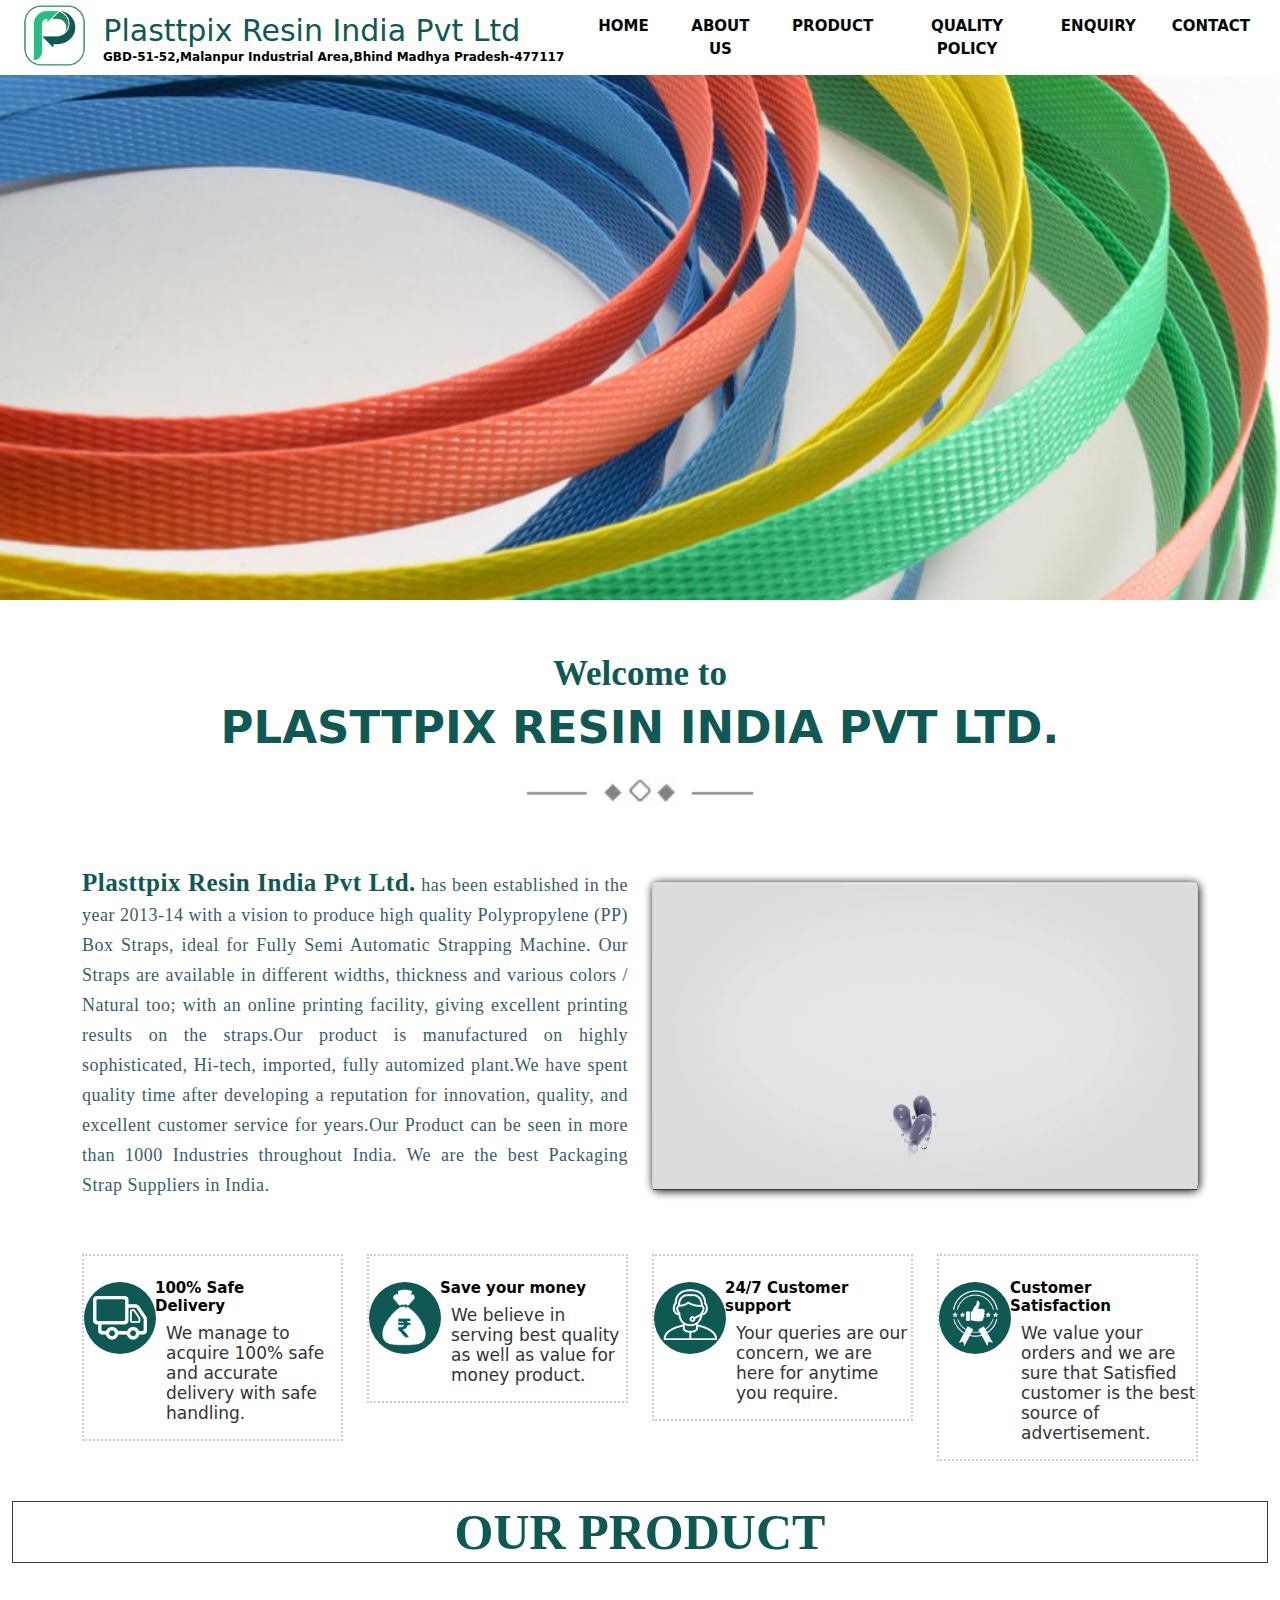
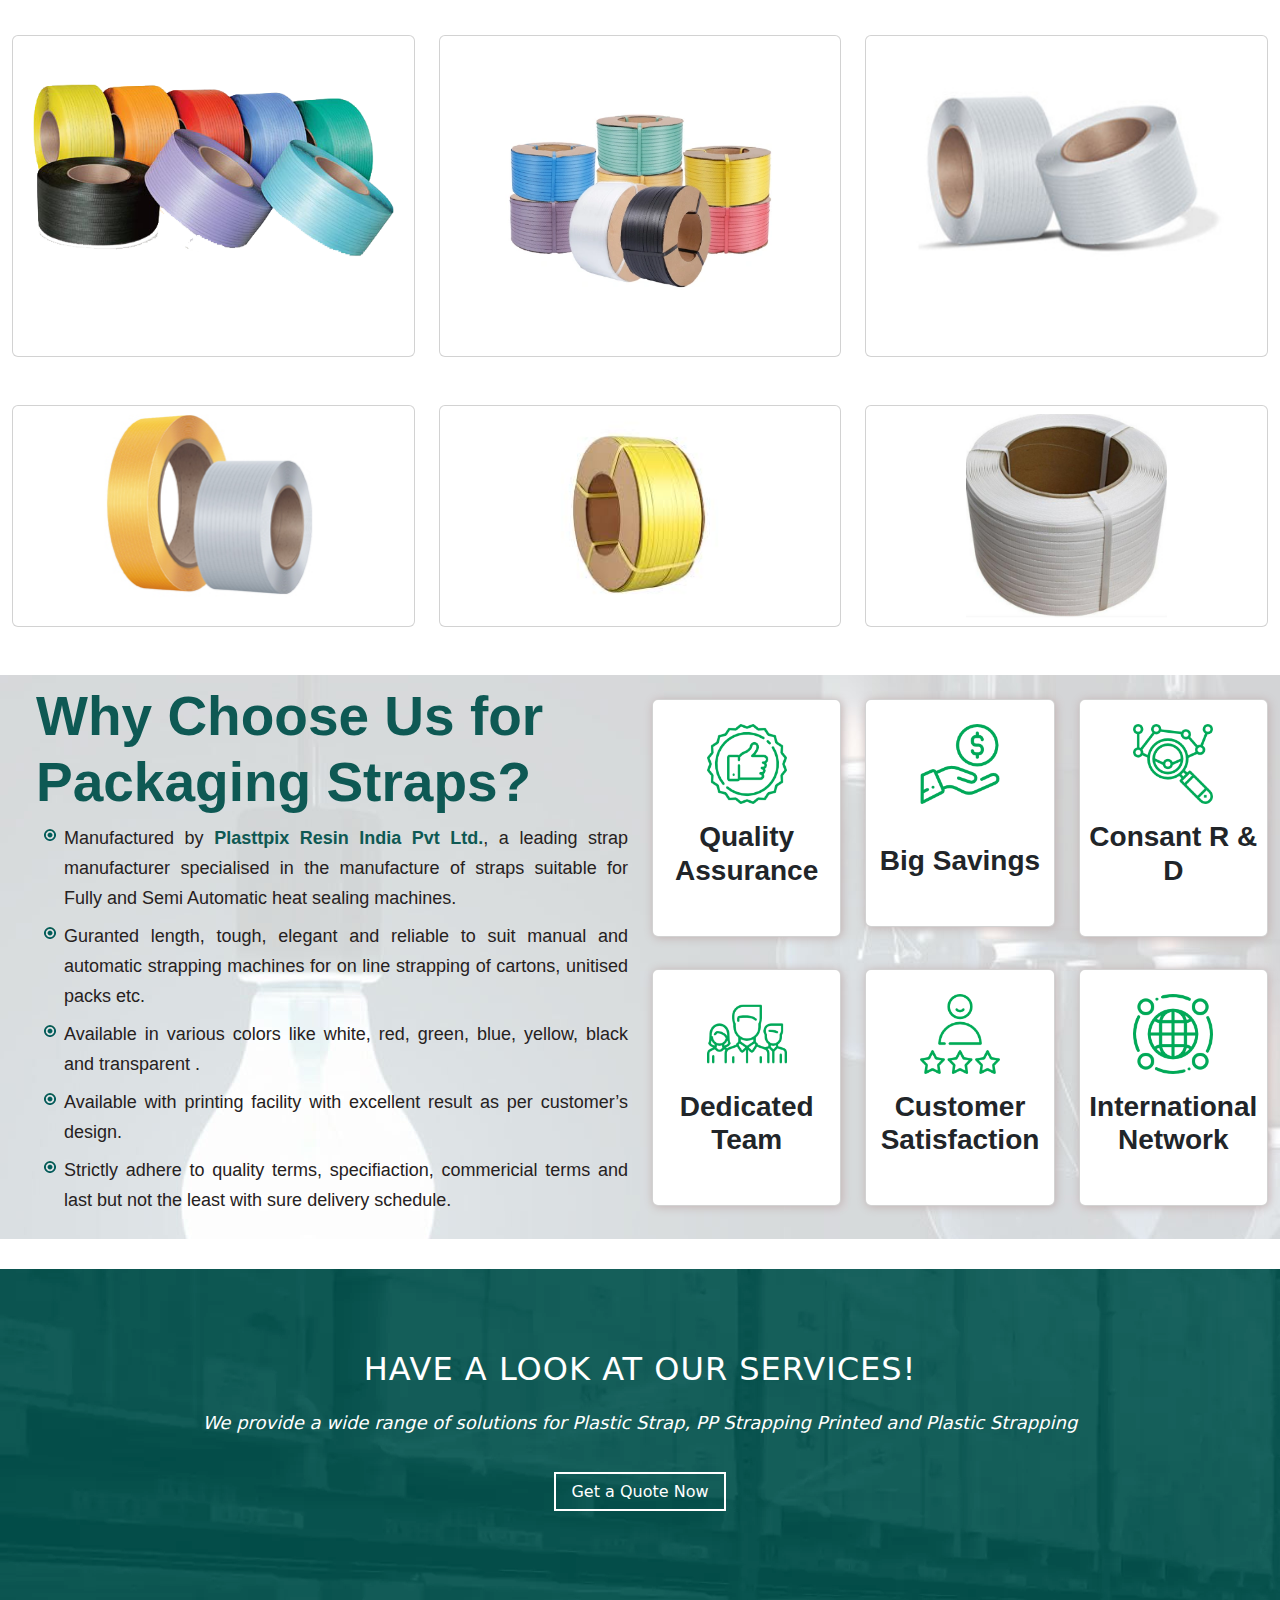
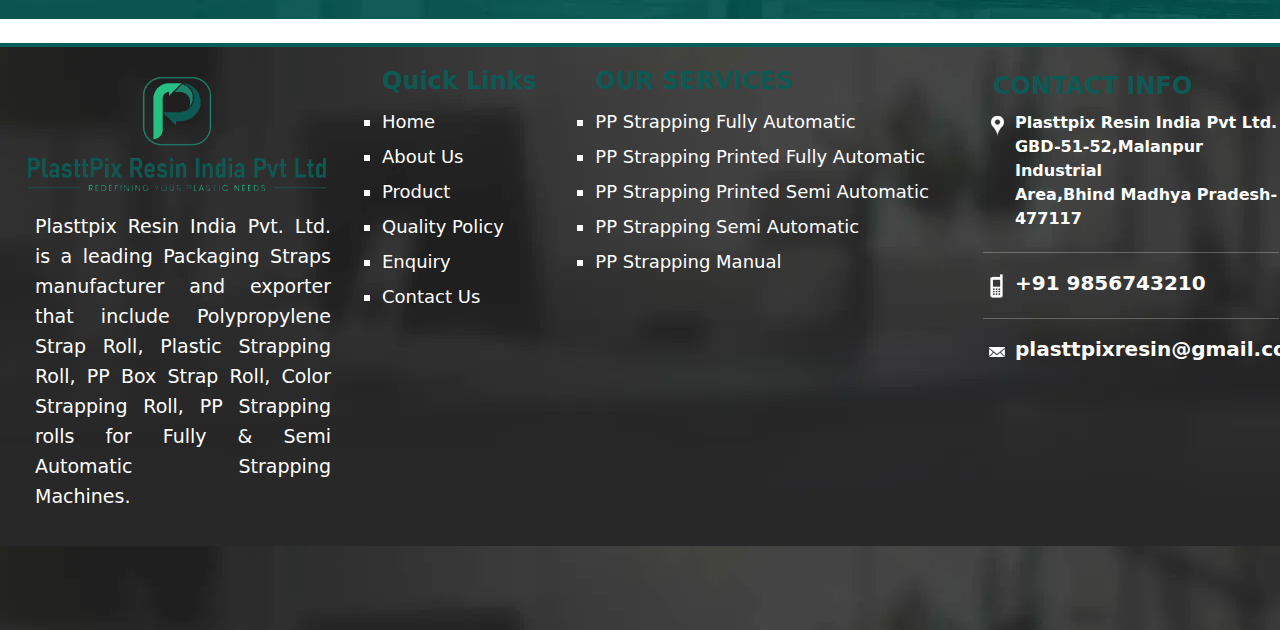
<file: Index.html>
<!DOCTYPE html>
<html lang="en">

<head>
    <meta charset="UTF-8">
    <meta name="viewport" content="width=device-width, initial-scale=1.0">
    <title>Plasttpix Resin India Pvt Ltd.</title>
    <!-- Bootstrap Link -->
    <link href="https://cdn.jsdelivr.net/npm/bootstrap@5.3.3/dist/css/bootstrap.min.css" rel="stylesheet"
        integrity="sha384-QWTKZyjpPEjISv5WaRU9OFeRpok6YctnYmDr5pNlyT2bRjXh0JMhjY6hW+ALEwIH" crossorigin="anonymous">

    <!-- CSS Link -->
    <link rel="stylesheet" href="CSS Folder/Plasttpix.css">

    <!-- Icon Link -->
    <link rel="icon" href="Image/plasttix.png">

    <!-- Font Awesome Link -->
    <link rel="stylesheet" href="https://cdnjs.cloudflare.com/ajax/libs/font-awesome/6.5.2/css/all.min.css">
    <!-- Java Script Link -->
    <script src="https://cdn.jsdelivr.net/npm/bootstrap@5.3.3/dist/js/bootstrap.bundle.min.js"
        integrity="sha384-YvpcrYf0tY3lHB60NNkmXc5s9fDVZLESaAA55NDzOxhy9GkcIdslK1eN7N6jIeHz"
        crossorigin="anonymous"></script>
</head>

<body>
    <nav class="navbar navbar-expand-md fixed-top">
        
        <div class="container-fluid">
            <a href="" class="navbar-brand">
                <img src="Image/plasttix.png" alt="" class="weblogo">
                <img src="Image/plasttix.png" alt="" class="moblogo">
                <span class="sp">Plasttpix Resin India Pvt Ltd</span>
                <span class="mob">Plasttpix Resin India Pvt Ltd</span>
                <p class="p">GBD-51-52,Malanpur Industrial Area,Bhind Madhya Pradesh-477117</p>

            </a>
            <!-- mobile view -->
            <button class="navbar-toggler" style="margin-bottom: 65px;" data-bs-target="#pl"
                data-bs-toggle="collapse">
                <span class="navbar-toggler-icon">

                </span>
            </button>
            <!-- menu div Start -->
            <div class="navbar-collapse collapse" id="pl">
                <ul class="navbar-nav text-center ms-auto">
                    <li><a href="Index.html" class="nav-link">HOME</a></li>
                    <li><a href="about.html" class="nav-link">ABOUT US</a></li>
                    <li><a href="product.html" class="nav-link">PRODUCT
                        <div class="dropdown">
                            <ul>
                                <li><a href="pp-straping-fully-automatic.html">PP Fully Automatic</a></li>
                                <li><a href="pp-straping-printed-fully-automatic.html">PP-Printed-Fully-Automatic</a></li>
                                <li><a href="pp-straping-printed-semi-automatic.html">PP-Printed-Semi-Automatic</a></li>
                                <li><a href="pp-straping-semi-automatic.html">PP-Semi-Automatic </a></li>
                            </ul>
                        </div>
                    </a></li>
                    <li><a href="quality.html" class="nav-link">QUALITY POLICY</a></li>
                    <li><a href="Enquiry.html" class="nav-link">ENQUIRY</a></li>
                    <li><a href="contact.html" class="nav-link">CONTACT</a></li>

                </ul>
            </div> <!-- Navbar-collapse End -->

        </div> <!-- container-fluid end -->
    </nav> <!-- Navbar end -->


    <div class="container-fluid plastt">


    </div>


    </div> <!-- Container End -->
    <div class="container">
        <div class="row">
            <div class="col-sm-12 well-text mt-5">
                <b>Welcome to</b>
                <h1>PLASTTPIX RESIN INDIA PVT LTD.</h1>
                <img src="Image/border.webp" style="height: 32px;" alt="" class="mt-3">
            </div>

        </div> <!-- Row End -->

        <div class="row">
            <div class="col-md-6 Text mb-4">

                <p><b style="color: #0e5953; font-size: 25px;">Plasttpix Resin India Pvt Ltd.</b> has been established
                    in the year
                    2013-14 with a vision to produce high quality Polypropylene (PP) Box Straps, ideal for Fully Semi
                    Automatic Strapping Machine. Our Straps are available in different widths, thickness and various
                    colors / Natural too; with an online printing facility, giving excellent printing results on the
                    straps.Our product is manufactured on highly sophisticated, Hi-tech, imported, fully automized
                    plant.We have spent quality time after developing a reputation for innovation, quality, and
                    excellent customer service for years.Our Product can be seen in more than 1000 Industries throughout
                    India. We are the best Packaging Strap Suppliers in India.</p>
            </div>
            <div class="col-md-6 mt-4">
                <div class="card" style="box-shadow: 1px 1px 10px #020001;">
                    <video autoplay="" muted="" loop="">
                        <source src="video/plastpix video2.mp4" type="video/mp4">
                    </video>
                </div>
            </div>

        </div> <!-- row End -->
    </div> <!-- container End -->

    <div class="container">

        <div class="row box-po">

            <div class="col-md-3">
                <div class="box-01 mb-3">
                    <img src="Image/delivery.webp" alt="delivery">
                    <h3>100% Safe Delivery</h3>
                    <p>We manage to acquire 100% safe and accurate delivery with safe handling.</p>

                </div>

            </div>

            <div class="col-md-3 ">
                <div class="box-01 mb-3">
                    <img src="Image/money.webp" alt="money">
                    <h3>Save your money</h3>
                    <p>We believe in serving best quality as well as value for money product.</p>

                </div>
            </div>
            <div class="col-md-3">
                <div class="box-01 mb-3">
                    <img src="Image/customer.webp" alt="delivery">
                    <h3>24/7 Customer support</h3>
                    <p>Your queries are our concern, we are here for anytime you require.</p>
                </div>


            </div>
            <div class="col-md-3">
                <div class="box-01 mb-3">
                    <img src="Image/satisfaction.webp" alt="">
                    <h3>Customer Satisfaction</h3>
                    <p>We value your orders and we are sure that Satisfied customer is the best source of advertisement.
                    </p>
                </div>
            </div>
        </div> <!-- row End -->
    </div> <!-- container End -->

    <div class="container-fluid mt-4">
        <h3 class="product">OUR PRODUCT</h3>
        <div class="row mt-4">
            <div class="col-md-4 mt-5">
                <div class="card" style="width: 100%; height: 100%;">
                    <center class="mt-5">
                        <img src="Image/strap img1.png" alt="Quality" style="width: 90%;">

                    </center>
                </div>
            </div>
            <div class="col-md-4 mt-5 ">
                <div class="card" style="width: 100%; height: 100%;">
                    <center>
                        <img src="Image/col.webp" alt="strap-col" style="width: 80%;">
                    </center>
                </div>
            </div>

            <div class="col-md-4 mt-5">
                <div class="card" style="width: 100%; height: 100%;">
                    <center class="mt-4">
                <img src="Image/fully-automatic-img2.jpg" alt="fully-automatic" style="width: 80%;">
            </center>
        </div>
            </div>
        </div> <!-- row end -->

        <div class="row">
            <div class="col-md-4 mt-5">
                <div class="card" style="width: 100%; height: 100%;">
                    <center>
                <img src="Image/semi-automatic-img-3.jpg" alt="semi-automatic" style="width: 70%;">
            </center>
        </div>
            </div>
            <div class="col-md-4 mt-5">
                <div class="card" style="width: 100%; height: 100%;">
                    <center>
                <img src="Image/pp strap-img.jpg" alt="strap-col" style="width: 55%;">
            </center>
        </div>
            </div>

            <div class="col-md-4 mt-5">
                <div class="card" style="width: 100%; height: 100%;">
                    <center class="mt-2">
                <img src="Image/polypropylene-plastic-strap-roll-664.jpg" alt="fully-automatic"
                    style="width: 50%;">
                </center>
            </div>
            </div>

        </div> <!-- Row end -->
    </div> <!-- Container-fluid end -->
    <div class="back mt-5">
        <div class="container-fluid">
            <div class="row">
                <div class="col-lg-6 mt-2">
                    <h1 class="text ms-4">Why Choose Us for Packaging Straps?</h1>

                    <div class="package-01">
                        <ul>
                            <li>Manufactured by <b style="color: #0e5953; font-weight: 700;">Plasttpix Resin India Pvt
                                    Ltd.</b>, a leading
                                strap
                                manufacturer specialised in the manufacture of straps suitable for Fully and Semi
                                Automatic
                                heat
                                sealing machines.</li>
                            <li>Guranted length, tough, elegant and reliable to suit manual and automatic strapping
                                machines
                                for on line strapping of cartons, unitised packs etc.</li>
                            <li>Available in various colors like white, red, green, blue, yellow, black and transparent
                                .
                            </li>
                            <li>Available with printing facility with excellent result as per customer’s design.</li>
                            <li>Strictly adhere to quality terms, specifiaction, commericial terms and last but not the
                                least with sure delivery schedule.</li>
                        </ul>
                    </div> <!-- Package end -->
                </div> <!-- Col md End -->
                <div class="col-lg-6 align-self-centre mt-4">
                    <div class="row">
                        <div class="col-sm-4 mb-3">
                            <div class="card" style="box-shadow: 1px 1px 10px rgb(194, 178, 178);">
                                <center class="mt-4">
                                    <img src="Image/Quality Ass.png" alt="Quality" style="width: 80px;">
                                    <h3 class="mb-5 mt-3" style="font-family:sans-serif; font-weight: 600;">Quality
                                        Assurance</h3>
                                </center>
                            </div>
                        </div>
                        <div class="col-sm-4 mb-3">
                            <div class="card" style="box-shadow: 1px 1px 10px rgb(194, 178, 178);">
                                <center class="mt-4">
                                    <img src="Image/Big Saving.png" alt="big" style="width: 80px;">
                                    <br> <br>
                                    <h3 class="mb-5 mt-3" style="font-family:sans-serif; font-weight: 600;">Big Savings
                                    </h3>
                                </center>
                            </div>
                        </div>
                        <div class="col-sm-4 mb-3">
                            <div class="card" style="box-shadow: 1px 1px 10px rgb(194, 178, 178);">
                                <center class="mt-4">
                                    <img src="Image/Constant.png" alt="constant" style="width: 80px;">
                                    <h3 class="mb-5 mt-3" style="font-family:sans-serif; font-weight: 600;">Consant R &
                                        D
                                    </h3>
                                </center>
                            </div>
                        </div>
                        <div class="col-sm-4 mt-3">
                            <div class="card" style="box-shadow: 1px 1px 10px rgb(194, 178, 178);">
                                <center class="mt-4">
                                    <img src="Image/Team.png" alt="Team" style="width: 80px;">
                                    <h3 class="mb-5 mt-3" style="font-family:sans-serif; font-weight: 600;">Dedicated
                                        Team
                                    </h3>
                                </center>
                            </div>
                        </div>
                        <div class="col-sm-4 mt-3">
                            <div class="card" style="box-shadow: 1px 1px 10px rgb(194, 178, 178);">
                                <center class="mt-4">
                                    <img src="Image/customer Satisfaction.png" alt="Customer" style="width: 80px;">
                                    <h3 class="mb-5 mt-3" style="font-family:sans-serif; font-weight: 600;">Customer
                                        Satisfaction</h3>
                                </center>
                            </div>
                        </div>
                        <div class="col-sm-4 mt-3 mb-3">
                            <div class="card" style="box-shadow: 1px 1px 10px rgb(194, 178, 178);">
                                <center class="mt-4">
                                    <img src="Image/International.png" alt="International" style="width: 80px;">
                                    <h3 class="mb-5 mt-3" style="font-family:sans-serif; font-weight: 600;">
                                        International
                                        Network</h3>
                                </center>
                            </div>
                        </div>

                    </div> <!-- Row End -->
                </div> <!-- col-lg-6 End -->

            </div> <!-- Row End -->
        </div> <!-- container-fluid -->
    </div>

    <div class="free">
        <div class="container">
            <div class="row">
                <div class="col-sm-12">
                    <h2>HAVE A LOOK AT OUR SERVICES!</h2>
                    <p>
                        <i>We provide a wide range of solutions for Plastic Strap, PP Strapping Printed and Plastic
                            Strapping</i>
                    </p>
                    <p style="padding-top: 20px;">
                        <a href="Enquiry.html" class="read-mora1"><span>Get a Quote Now</span></a>
                    </p>
                </div>

            </div> <!-- row end -->
        </div> <!-- container End -->
    </div> <!-- Free div End -->
    <!-- Footer Start -->
    <footer>
        <div class="foot-01 mt-4">
            <div class="container-fluid">
                <div class="row" style="padding-bottom: 15px;">
                    <div class="col-lg-3">
                        <img src="Image/Resin 2.png" alt="" width="330" height="330" style="margin-top: -88px;">
                        <p class="para">Plasttpix Resin India Pvt. Ltd. is a leading Packaging Straps manufacturer
                            and exporter that include Polypropylene Strap Roll, Plastic Strapping Roll, PP Box Strap
                            Roll, Color Strapping Roll, PP Strapping rolls for Fully &amp; Semi Automatic Strapping
                            Machines.</p>
                    </div> <!-- col lg-3 End -->
                    <div class="col-md-2 service-1">
                        <h4 style="color: #0e5953; font-weight: 700;">Quick Links</h4>
                        <ul>
                            <li><a href="Index.html">Home</a></li>
                            <li><a href="about.html">About Us</a></li>
                            <li><a href="product.html">Product</a></li>
                            <li><a href="quality.html">Quality Policy</a></li>
                            <li><a href="Enquiry.html">Enquiry</a></li>
                            <li><a href="contact.html">Contact Us</a></li>

                        </ul>

                    </div> <!-- col-sm-2 end -->
                    <div class=" col-md-4 service-1">
                        <h4 style="color: #0e5953; font-weight: 700;">OUR SERVICES</h4>
                        <ul>
                            <li><a href="fully-automatic-pp-strap-roll.html">PP Strapping Fully Automatic</a></li>
                            <li><a href="pp-strapping-printed-fully-automatic.html">PP Strapping Printed Fully
                                    Automatic</a></li>
                            <li><a href="pp-strapping-printed-semi-automatic.html">PP Strapping Printed Semi
                                    Automatic</a></li>
                            <li><a href="pp-strapping-semi-automatic.html">PP Strapping Semi Automatic</a></li>
                            <li><a href="pp-strapping-manual.html">PP Strapping Manual</a></li>

                        </ul>
                    </div> <!-- col-sm-4 -->
                    <div class="col-md-3 service-2">
                        <h4>CONTACT INFO </h4>
                        <ul>
                            <li style="background-image: url(Image/address-icon-1.webp); background-repeat: no-repeat;">
                                <strong style="font-weight: 700;">Plasttpix Resin India Pvt Ltd.
                                    <br>GBD-51-52,Malanpur Industrial <br>Area,Bhind Madhya Pradesh-477117
                                </strong>
                            </li>
                            <hr>
                            <li style="background-image: url(Image/mob\ icon.webp); background-repeat: no-repeat;"><a
                                    href="">+91 9856743210</a></li>
                            <hr>
                            <li style="background-image: url(Image/email-icon-1.webp); background-repeat: no-repeat;"><a
                                    href="">plasttpixresin@gmail.com</a></li>

                        </ul>
                    </div>
                </div>


            </div><!-- container End -->
        </div> <!-- footer-01 End -->
    </footer> <!-- footer End -->



</body>

</html>
</file>
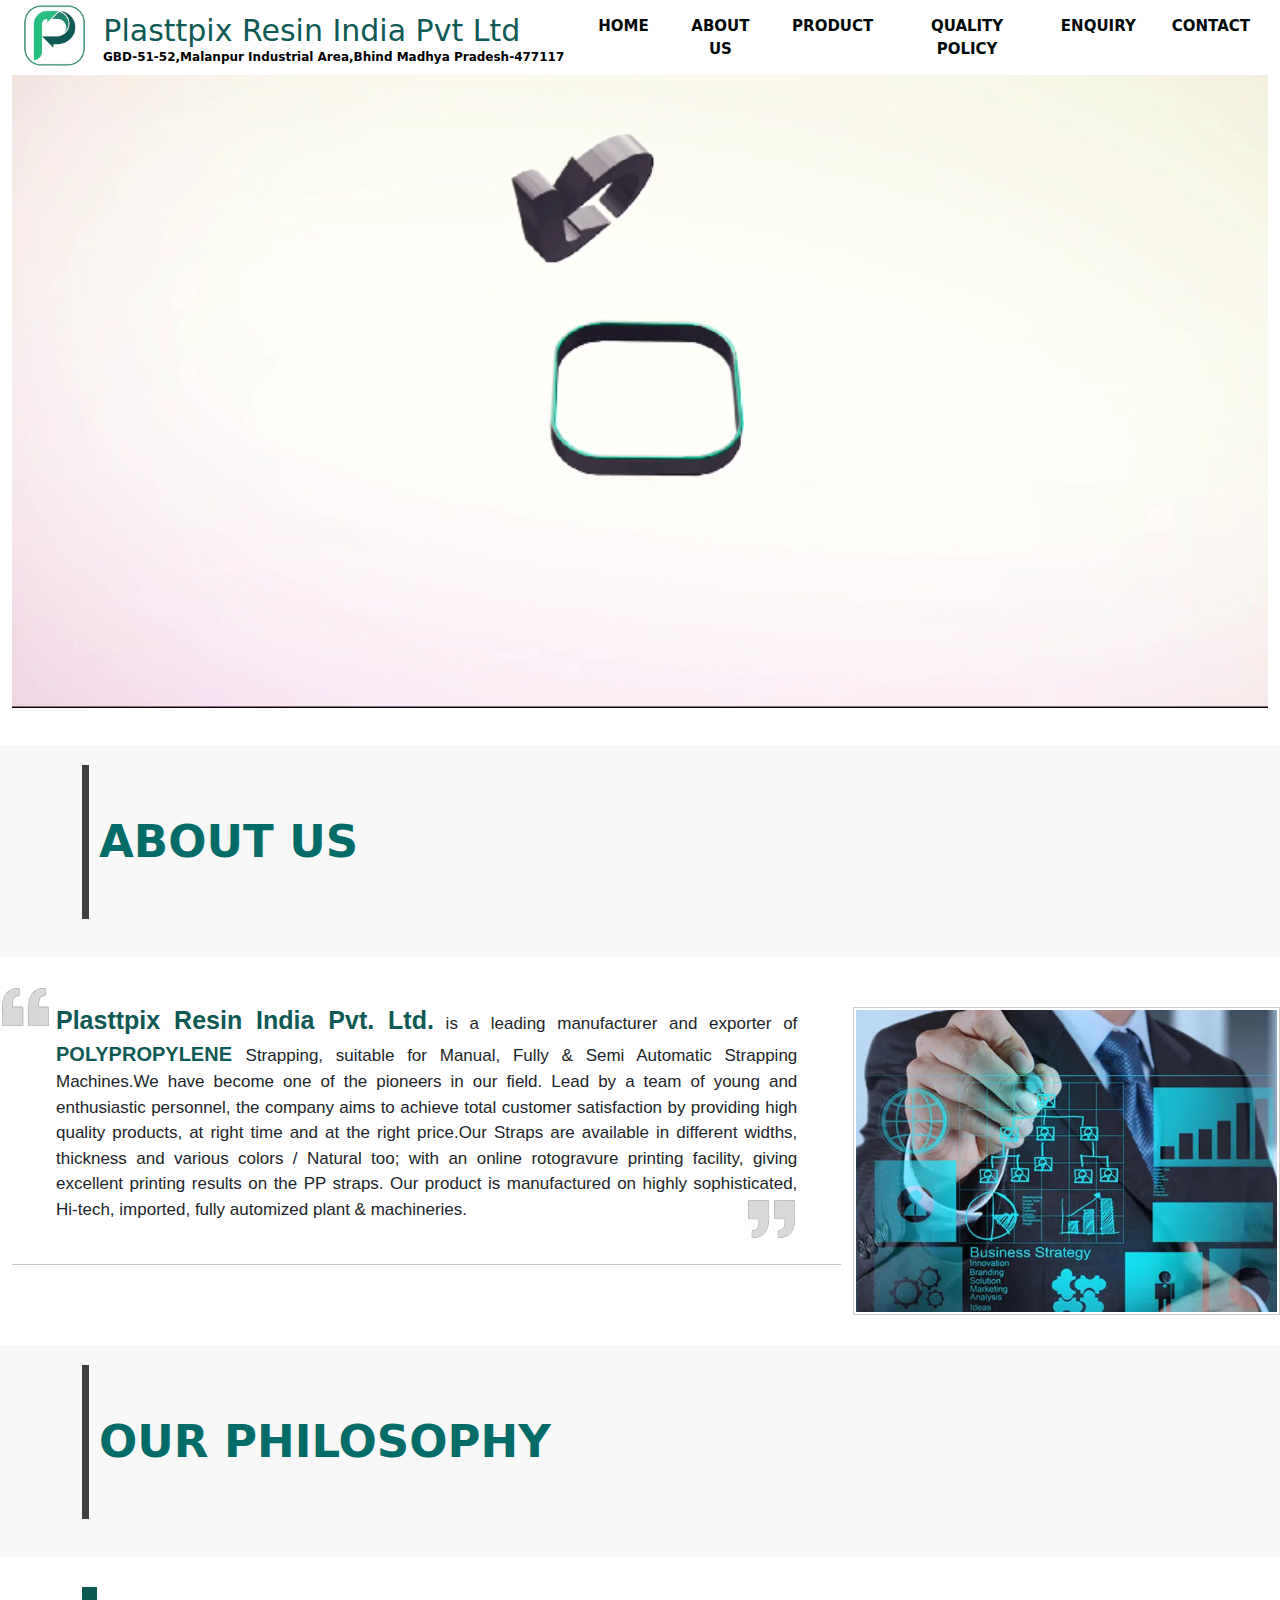
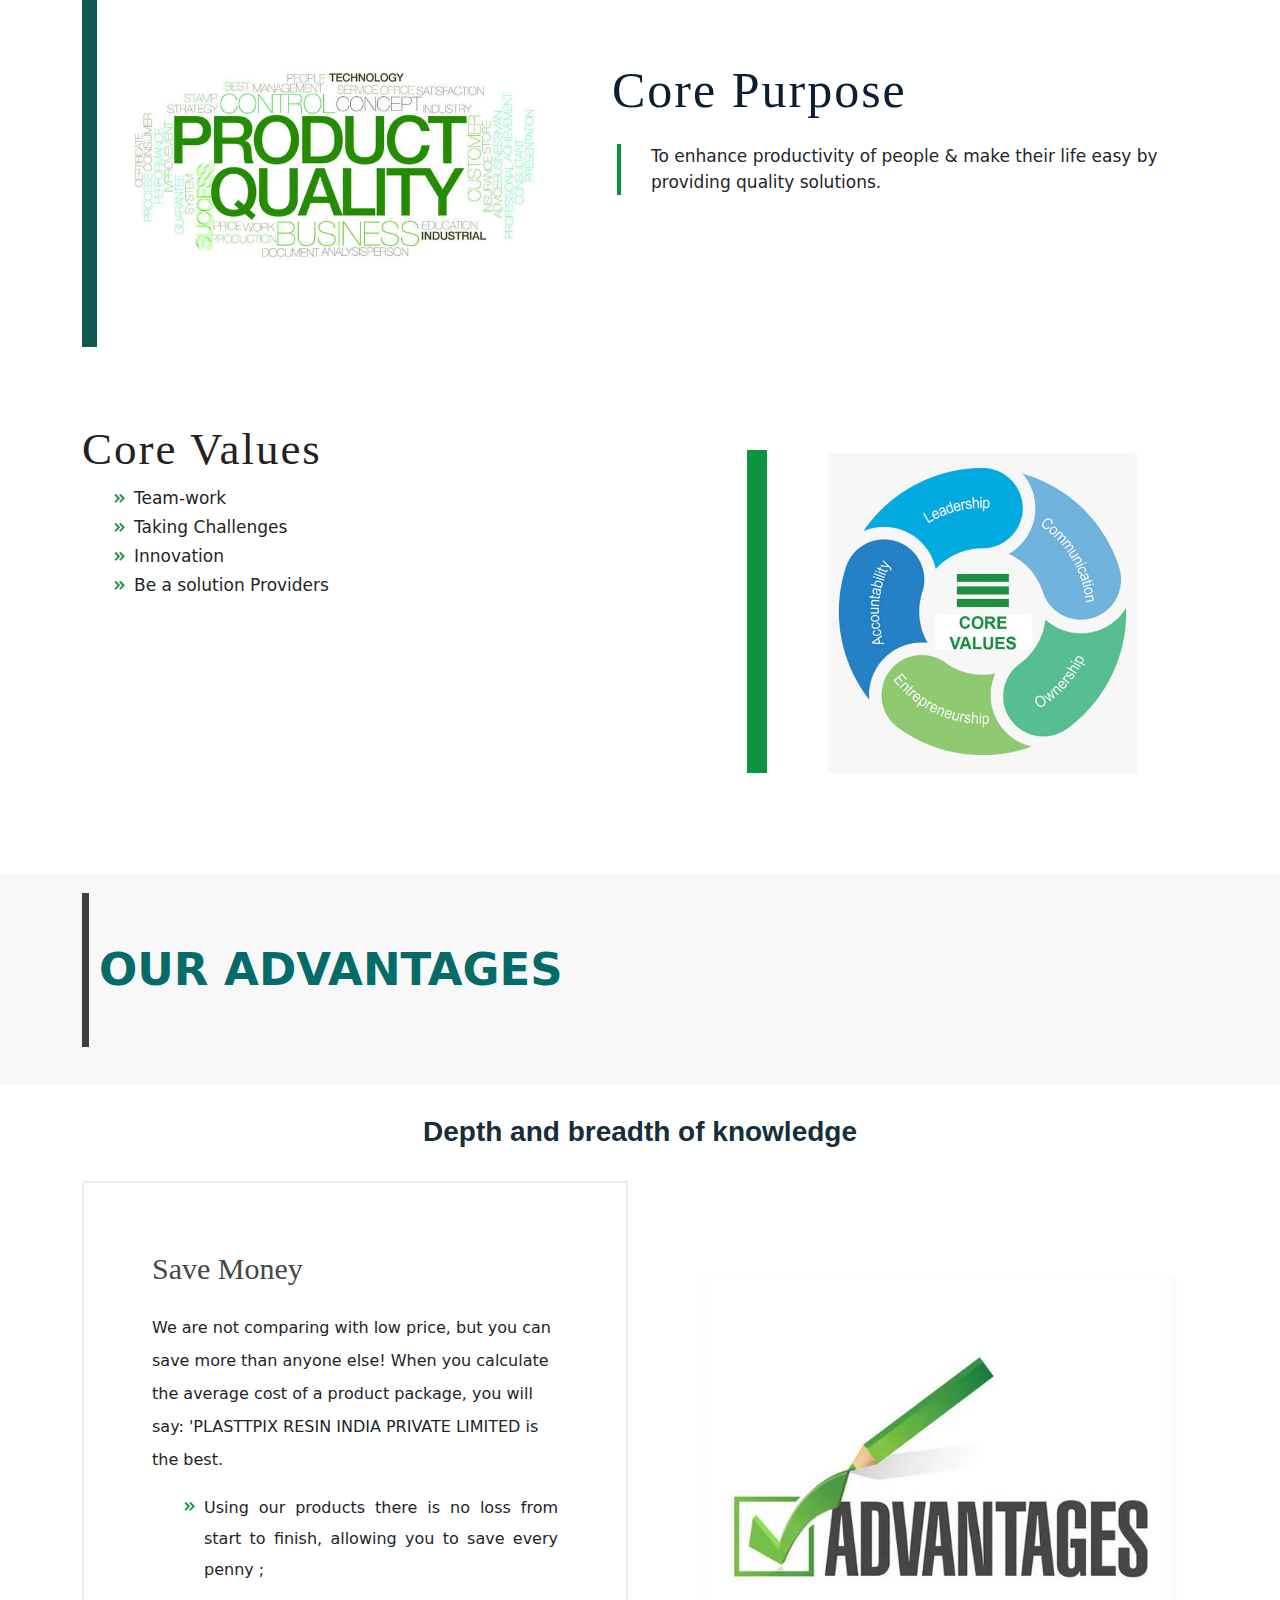
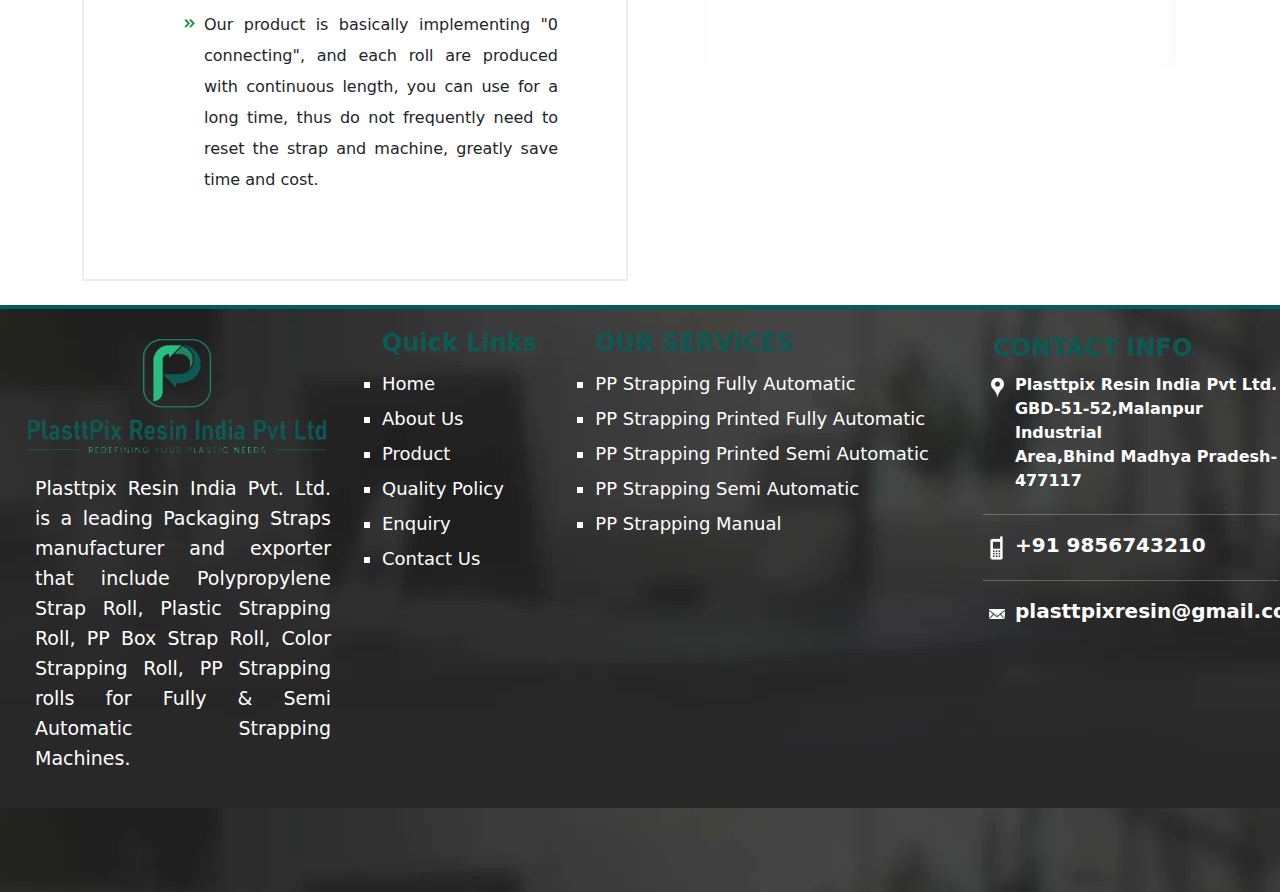
<file: about.html>
<!DOCTYPE html>
<html lang="en">

<head>
    <meta charset="UTF-8">
    <meta name="viewport" content="width=device-width, initial-scale=1.0">
    <title>Plasttpix Resin India Pvt Ltd.</title>
    <!-- Bootstrap Link -->
    <link href="https://cdn.jsdelivr.net/npm/bootstrap@5.3.3/dist/css/bootstrap.min.css" rel="stylesheet"
        integrity="sha384-QWTKZyjpPEjISv5WaRU9OFeRpok6YctnYmDr5pNlyT2bRjXh0JMhjY6hW+ALEwIH" crossorigin="anonymous">

    <!-- CSS Link -->
    <link rel="stylesheet" href="CSS Folder/Plasttpix.css">

    <!-- Icon Link -->
    <link rel="icon" href="Image/plasttix.png">

    <!-- Font Awesome Link -->
    <link rel="stylesheet" href="https://cdnjs.cloudflare.com/ajax/libs/font-awesome/6.5.2/css/all.min.css">
    <!-- Java Script Link -->
    <script src="https://cdn.jsdelivr.net/npm/bootstrap@5.3.3/dist/js/bootstrap.bundle.min.js"
        integrity="sha384-YvpcrYf0tY3lHB60NNkmXc5s9fDVZLESaAA55NDzOxhy9GkcIdslK1eN7N6jIeHz"
        crossorigin="anonymous"></script>
</head>

<body>
    <nav class="navbar navbar-expand-md fixed-top">
        <div class="container-fluid">
            <a href="" class="navbar-brand">
                <img src="Image/plasttix.png" alt="" class="weblogo">
                <img src="Image/plasttix.png" alt="" class="moblogo">
                <span class="sp">Plasttpix Resin India Pvt Ltd</span>
                <span class="mob">Plasttpix Resin India Pvt Ltd</span>
                <p class="p">GBD-51-52,Malanpur Industrial Area,Bhind Madhya Pradesh-477117</p>

            </a>
            <!-- mobile view -->
            <button class="navbar-toggler" style="margin-bottom: 50px;" data-bs-target="#pl"
                data-bs-toggle="collapse">
                <span class="navbar-toggler-icon">

                </span>
            </button>
            <!-- menu div Start -->
            <div class="navbar-collapse collapse" id="pl">
                <ul class="navbar-nav text-center ms-auto">
                    <li><a href="Index.html" class="nav-link">HOME</a></li>
                    <li><a href="about.html" class="nav-link">ABOUT US</a></li>
                    <li><a href="product.html" class="nav-link">PRODUCT
                        <div class="dropdown">
                            <ul>
                                <li><a href="pp-straping-fully-automatic.html">PP Fully Automatic</a></li>
                                <li><a href="pp-straping-printed-fully-automatic.html">PP-Printed-Fully-Automatic</a></li>
                                <li><a href="pp-straping-printed-semi-automatic.html">PP-Printed-Semi-Automatic</a></li>
                                <li><a href="pp-straping-semi-automatic.html">PP-Semi-Automatic </a></li>
                            </ul>
                        </div>
                    </a></li>
                    <li><a href="quality.html" class="nav-link">QUALITY POLICY</a></li>
                    <li><a href="Enquiry.html" class="nav-link">ENQUIRY</a></li>
                    <li><a href="contact.html" class="nav-link">CONTACT</a></li>

                </ul>
            </div> <!-- Navbar-collapse End -->

        </div> <!-- container-fluid end -->
    </nav> <!-- Navbar end -->
    <div class="container-fluid">
        <video autoplay="" muted="" loop="" class="v">
            <source src="video/plastpix video3.mp4" type="video/mp4">
        </video>
    </div>

    <div class="page">
        <div class="container">
            <h1 class="heading">ABOUT US</h1>

        </div> <!-- container End -->
    </div> <!-- Page End -->

    <div class="container-fluid mt-2">
        <div class="row well">
            <div class="col-md-8 quotes">
                <blockquote class="quote">
                    <div class="quote-2">
                        <p class="pa"> <strong style="color: #0e5954; font-size: 25px;">Plasttpix Resin India Pvt.
                                Ltd.</strong> is a leading manufacturer and exporter of
                            <strong style="color: #0e5954; font-size: 20px;">POLYPROPYLENE </strong>Strapping, suitable
                            for
                            Manual, Fully & Semi Automatic Strapping Machines.We have become one of the pioneers in our
                            field. Lead by a team
                            of young and enthusiastic personnel, the company aims to achieve total customer satisfaction
                            by
                            providing high quality products, at right time and at the right price.Our Straps are
                            available
                            in different widths, thickness and various colors / Natural too; with an online rotogravure
                            printing facility, giving excellent printing results on the PP straps. Our product is
                            manufactured on highly sophisticated, Hi-tech, imported, fully automized plant &
                            machineries.
                    </div>
                </blockquote>
                <hr>
            </div>
            <div class=" col-md-4 Image">
                <img src="Image/about-us img.webp" alt="about us" class="ab">


            </div>

        </div> <!-- row End -->

    </div> <!-- Container End -->
    <div class="page">
        <div class="container">
            <h1 class="heading">Our Philosophy</h1>

        </div> <!-- container End -->
    </div> <!-- Page End -->

    <div class="area">
        <div class="container">
            <div class="row">
                <div class="col-md-5 align-self-centre">
                    <div class="itn-img">
                        <img src="Image/Product Quality.jpg" alt="" class="about-img">
                    </div>

                </div> <!-- col md-5 end -->
                <div class="col-lg-7">

                    <h1 class="sub-title">Core Purpose</h1>
                    <p class="us">To enhance productivity of people &amp; make their life easy by providing quality
                        solutions.</p>

                </div>
            </div> <!-- row end -->
        </div> <!-- container End -->
    </div> <!-- area End -->

    <!-- Core Value Start -->
    <div class="Core-value">
        <div class="container">
            <div class="row">
                <div class="col-lg-7 align-self-centre">
                    <h1 class="Value">Core Values</h1>
                    <ul class="list">
                        <li>Team-work</li>
                        <li>Taking Challenges</li>
                        <li>Innovation</li>
                        <li>Be a solution Providers</li>

                    </ul>

                </div> <!-- col-lg-7 end -->
                <div class="col-lg-5 mt-5">
                    <img src="Image/leadership.jpg" alt="" style="width: 100%;" class="lead">
                </div>
            </div> <!-- row End -->
        </div> <!-- container End -->
    </div><!-- Core Value End -->

    <div class="page">
        <div class="container">
            <h1 class="heading">Our Advantages</h1>

        </div> <!-- container End -->
    </div> <!-- Page End -->
    <div class="container">
        <h3 class="text-center" style="font-family: sans-serif; color: #152E3A; font-weight: 600;">Depth and breadth of
            knowledge</h3>
        <div class="row">
            <div class="col-lg-6 mt-4">
                <div class="money">
                    <h2>Save Money</h2>
                    <p style="line-height: 33px;" class="mt-4">We are not comparing with low price, but you can save
                        more than anyone else! When you calculate
                        the average cost of a product package, you will say: 'PLASTTPIX RESIN INDIA PRIVATE LIMITED is
                        the best.</p>
                    <ul>
                        <li>Using our products there is no loss from start to finish, allowing you to save every penny ;
                        </li>
                        <br>
                        <li>Our product is basically implementing "0 connecting", and each roll are produced with
                            continuous length, you can use for a long time, thus do not frequently need to reset the
                            strap and machine, greatly save time and cost.</li>
                    </ul>
                </div>

            </div> <!-- col-lg-6 end -->
            <div class="col-lg-6">
                <img src="Image/advantage.jpg" alt="Advantages" class="advan">
            </div>
        </div> <!-- Row End -->
    </div> <!-- Container End -->


    <footer>
        <div class="foot-01 mt-4">
            <div class="container-fluid">
                <div class="row" style="padding-bottom: 15px;">
                    <div class="col-lg-3">
                        <img src="Image/Resin 2.png" alt="" width="330" height="330" style="margin-top: -88px;">
                        <p class="para">Plasttpix Resin India Pvt. Ltd. is a leading Packaging Straps manufacturer
                            and exporter that include Polypropylene Strap Roll, Plastic Strapping Roll, PP Box Strap
                            Roll, Color Strapping Roll, PP Strapping rolls for Fully &amp; Semi Automatic Strapping
                            Machines.</p>
                    </div> <!-- col lg-3 End -->
                    <div class="col-md-2 service-1">
                        <h4 style="color: #0e5953; font-weight: 700;">Quick Links</h4>
                        <ul>
                            <li><a href="Index.html">Home</a></li>
                            <li><a href="about.html">About Us</a></li>
                            <li><a href="product.html">Product</a></li>
                            <li><a href="quality.html">Quality Policy</a></li>
                            <li><a href="Enquiry.html">Enquiry</a></li>
                            <li><a href="contact.html">Contact Us</a></li>

                        </ul>

                    </div> <!-- col-sm-2 end -->
                    <div class=" col-md-4 service-1">
                        <h4 style="color: #0e5953; font-weight: 700;">OUR SERVICES</h4>
                        <ul>
                            <li><a href="fully-automatic-pp-strap-roll.html">PP Strapping Fully Automatic</a></li>
                            <li><a href="pp-strapping-printed-fully-automatic.html">PP Strapping Printed Fully
                                    Automatic</a></li>
                            <li><a href="pp-strapping-printed-semi-automatic.html">PP Strapping Printed Semi
                                    Automatic</a></li>
                            <li><a href="pp-strapping-semi-automatic.html">PP Strapping Semi Automatic</a></li>
                            <li><a href="pp-strapping-manual.html">PP Strapping Manual</a></li>

                        </ul>
                    </div> <!-- col-sm-4 -->
                    <div class="col-md-3 service-2">
                        <h4>CONTACT INFO </h4>
                        <ul>
                            <li style="background-image: url(Image/address-icon-1.webp); background-repeat: no-repeat;">
                                <strong style="font-weight: 700;">Plasttpix Resin India Pvt Ltd.
                                    <br>GBD-51-52,Malanpur Industrial <br>Area,Bhind Madhya Pradesh-477117
                                </strong>
                            </li>
                            <hr>
                            <li style="background-image: url(Image/mob\ icon.webp); background-repeat: no-repeat;"><a
                                    href="">+91 9856743210</a></li>
                            <hr>
                            <li style="background-image: url(Image/email-icon-1.webp); background-repeat: no-repeat;"><a
                                    href="">plasttpixresin@gmail.com</a></li>

                        </ul>
                    </div>
                </div>


            </div><!-- container End -->
        </div> <!-- footer-01 End -->
    </footer> <!-- footer End -->

</body>

</html>
</file>
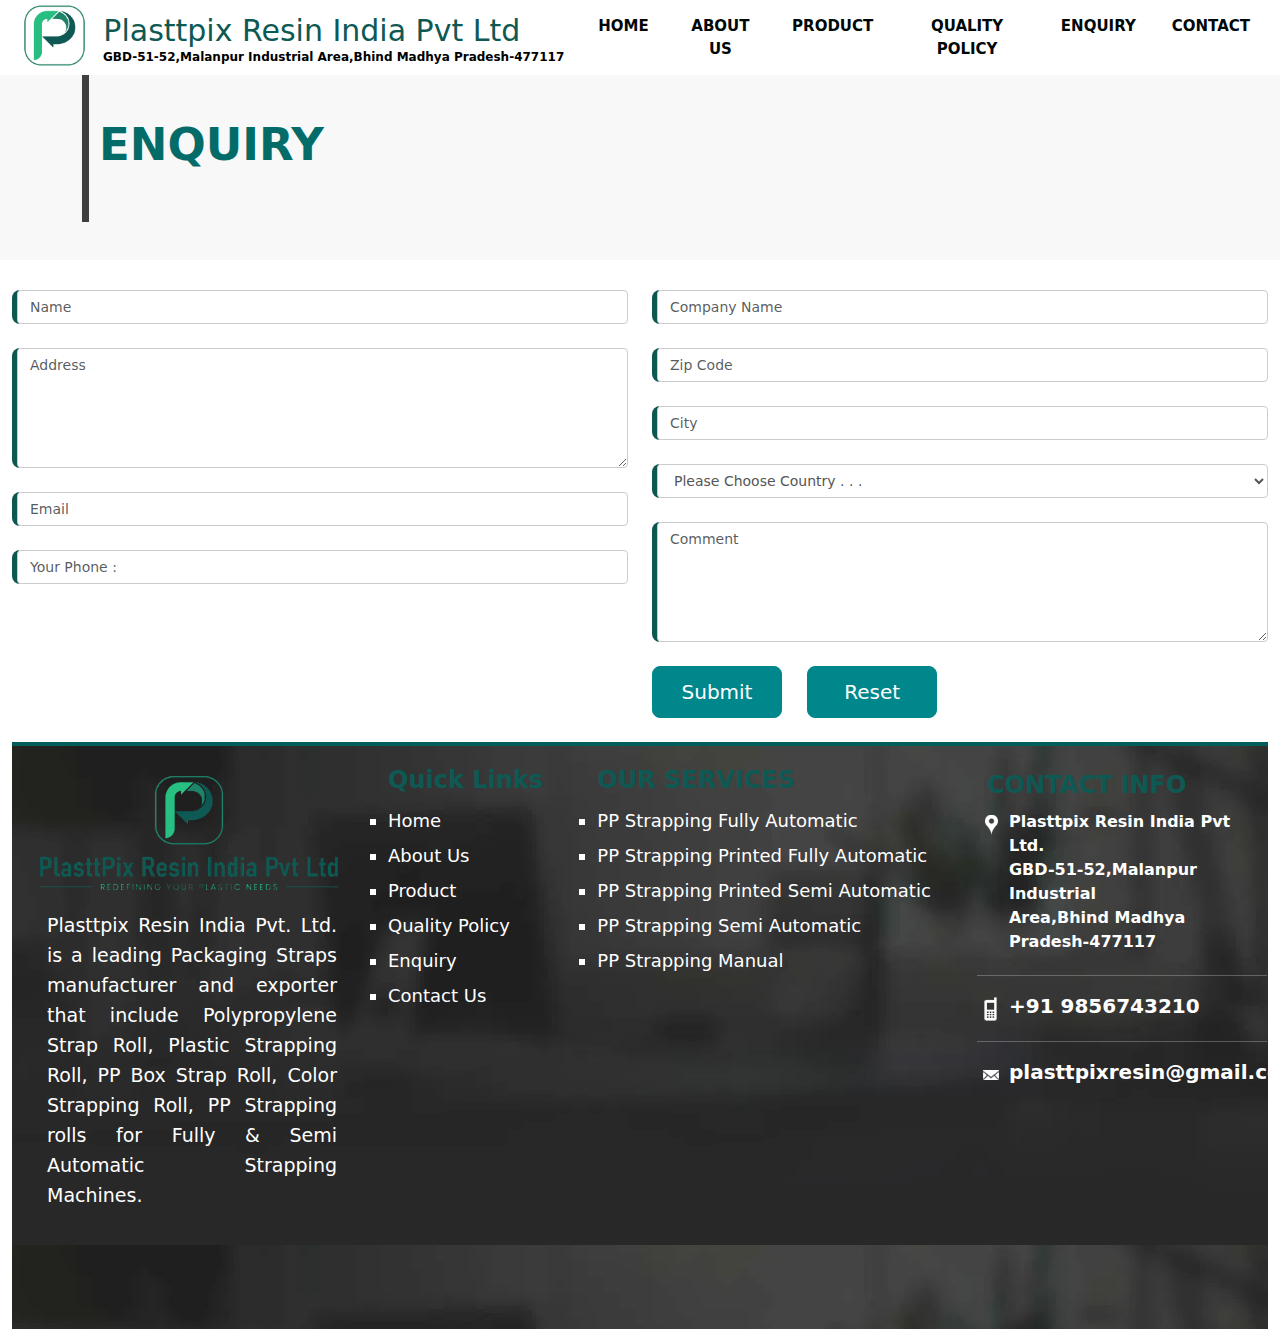
<file: Enquiry.html>
<!DOCTYPE html>
<html lang="en">

<head>
    <meta charset="UTF-8">
    <meta name="viewport" content="width=device-width, initial-scale=1.0">
    <title>Plasttpix Resin India Pvt Ltd</title>

    <!-- Bootstrap Link -->
    <link href="https://cdn.jsdelivr.net/npm/bootstrap@5.3.3/dist/css/bootstrap.min.css" rel="stylesheet"
        integrity="sha384-QWTKZyjpPEjISv5WaRU9OFeRpok6YctnYmDr5pNlyT2bRjXh0JMhjY6hW+ALEwIH" crossorigin="anonymous">

    <!-- CSS Link -->
    <link rel="stylesheet" href="CSS Folder/Plasttpix.css">

    <!-- Icon Link -->
    <link rel="icon" href="Image/plasttix.png">

    <!-- Font Awesome Link -->
    <link rel="stylesheet" href="https://cdnjs.cloudflare.com/ajax/libs/font-awesome/6.5.2/css/all.min.css">
    <!-- Java Script Link -->
    <script src="https://cdn.jsdelivr.net/npm/bootstrap@5.3.3/dist/js/bootstrap.bundle.min.js"
        integrity="sha384-YvpcrYf0tY3lHB60NNkmXc5s9fDVZLESaAA55NDzOxhy9GkcIdslK1eN7N6jIeHz"
        crossorigin="anonymous"></script>
</head>

<body>

    <nav class="navbar navbar-expand-md fixed-top">
        <div class="container-fluid">
            <a href="" class="navbar-brand">
                <img src="Image/plasttix.png" alt="" class="weblogo">
                <img src="Image/plasttix.png" alt="" class="moblogo">
                <span class="sp">Plasttpix Resin India Pvt Ltd</span>
                <span class="mob">Plasttpix Resin India Pvt Ltd</span>
                <p class="p">GBD-51-52,Malanpur Industrial Area,Bhind Madhya Pradesh-477117</p>

            </a>
            <!-- mobile view -->
            <button class="navbar-toggler" style="margin-bottom: 50px;" data-bs-target="#pl"
                data-bs-toggle="collapse">
                <span class="navbar-toggler-icon">

                </span>
            </button>
            <!-- menu div Start -->
            <div class="navbar-collapse collapse" id="pl">
                <ul class="navbar-nav text-center ms-auto">
                    <li><a href="Index.html" class="nav-link">HOME</a></li>
                    <li><a href="about.html" class="nav-link">ABOUT US</a></li>
                    <li><a href="product.html" class="nav-link">PRODUCT
                        <div class="dropdown">
                            <ul>
                                <li><a href="pp-straping-fully-automatic.html">PP Fully Automatic</a></li>
                                <li><a href="pp-straping-printed-fully-automatic.html">PP-Printed-Fully-Automatic</a></li>
                                <li><a href="pp-straping-printed-semi-automatic.html">PP-Printed-Semi-Automatic</a></li>
                                <li><a href="pp-straping-semi-automatic.html">PP-Semi-Automatic </a></li>
                            </ul>
                        </div>
                    </a></li>
                    <li><a href="quality.html" class="nav-link">QUALITY POLICY</a></li>
                    <li><a href="Enquiry.html" class="nav-link">ENQUIRY</a></li>
                    <li><a href="contact.html" class="nav-link">CONTACT</a></li>

                </ul>
            </div> <!-- Navbar-collapse End -->

        </div> <!-- container-fluid end -->
    </nav> <!-- Navbar end -->

    <div class="page mt-5">
        <div class="container">
            <h1 class="heading">Enquiry</h1>

        </div> <!-- container End -->
    </div> <!-- Page End -->

    <div class="container-fluid">
        <div class="row mt-4">
            <div class="col-md-6">
                <div class="mb-4 form-group">
                    <form action="">
                        <input type="text" class="form-control" placeholder="Name">
                </div>
                <div class="mb-4 form-group">
                    <form action="">
                        <textarea name="Address" cols="20" rows="4" placeholder="Address" class="form-control"
                            style="height: 120px;"></textarea>
                </div>
                <div class="mb-4 form-group">
                    <form action="">
                        <input type="Email" class="form-control" placeholder="Email">
                </div>
                <div class="mb-4 form-group">
                    <form action="">
                        <input type="number" class="form-control" placeholder="Your Phone :">
                </div>
                </form>
            </div> <!-- col-md-6 End -->

            <div class="col-md-6">
                <div class="mb-4 form-group">
                    <form action="">
                        <input type="text" class="form-control" placeholder="Company Name">
                </div>

                <div class="mb-4 form-group">
                    <form action="">
                        <input type="zip code" class="form-control" placeholder="Zip Code">
                </div>
                <div class="mb-4 form-group">
                    <form action="">
                        <input type="City" class="form-control" placeholder="City">
                </div>
                <div class="mb-4 form-group">
                    <form action="">
                        <select name="Country" class="control">
                            <option selected="selected" value="">Please Choose Country . . . </option>
                            <option value="USA">United States </option>
                            <option value="AFG">Afghanistan </option>
                            <option value="AUS">Australia </option>
                            <option value="BHR">Bahrain </option>
                            <option value="BGD">Bangladesh </option>
                            <option value="BEL">Belgium </option>
                            <option value="BTN">Bhutan </option>
                            <option value="BRA">Brazil </option>
                            <option value="CAN">Canada </option>
                            <option value="CHN">China </option>
                            <option value="FRA">France </option>
                            <option value="DEU">Germany </option>
                            <option value="GRL">Greenland </option>
                            <option value="HKG">Hong Kong </option>
                            <option value="IND">India </option>
                            <option value="IDN">Indonesia </option>
                            <option value="IRL">Ireland </option>
                            <option value="ITA">Italy </option>
                            <option value="JPN">Japan </option>
                            <option value="KWT">Kuwait </option>
                            <option value="MYS">Malaysia </option>
                            <option value="MDV">Maldives </option>
                            <option value="MLI">Mali </option>
                            <option value="NLD">Netherlands </option>
                            <option value="NZL">New Zealand </option>
                            <option value="PAK">Pakistan </option>
                            <option value="SAU">Saudi Arabia </option>
                            <option value="SGP">Singapore </option>
                            <option value="ZAF">South Africa </option>
                            <option value="ESP">Spain </option>
                            <option value="LKA">Sri Lanka </option>
                            <option value="SWZ">Swaziland </option>
                            <option value="TZA">Tanzania, United Republic of </option>
                            <option value="THA">Thailand </option>
                            <option value="TUR">Turkey </option>
                            <option value="GBR">United Kingdom </option>
                            <option value="ZWE">Zimbabwe </option>
                        </select>
                </div>
                <div class="mb-4 form-group">
                    <form action="">
                        <textarea name="Address" cols="20" rows="4" placeholder="Comment" class="form-control"
                            style="height: 120px;"></textarea>
                </div>

                <div>
                    <input type="submit" value="Submit" name="Submit" class="Submit-box">
                    <input type="reset" value="Reset" name="Submit2" class="Submit-box" style="margin-left: 20px;">
                </div>
                </form>
            </div> <!-- row End -->
        </div> <!-- container-fluid End -->
        <!-- Footer Start -->
        <footer>
            <div class="foot-01 mt-4">
                <div class="container-fluid">
                    <div class="row" style="padding-bottom: 15px;">
                        <div class="col-lg-3">
                            <img src="Image/Resin 2.png" alt="" width="330" height="330" style="margin-top: -88px;">
                            <p class="para">Plasttpix Resin India Pvt. Ltd. is a leading Packaging Straps manufacturer
                                and exporter that include Polypropylene Strap Roll, Plastic Strapping Roll, PP Box Strap
                                Roll, Color Strapping Roll, PP Strapping rolls for Fully &amp; Semi Automatic Strapping
                                Machines.</p>
                        </div> <!-- col lg-3 End -->
                        <div class="col-md-2 service-1">
                            <h4 style="color: #0e5953; font-weight: 700;">Quick Links</h4>
                            <ul>
                                <li><a href="Index.html">Home</a></li>
                                <li><a href="about.html">About Us</a></li>
                                <li><a href="product.html">Product</a></li>
                                <li><a href="quality.html">Quality Policy</a></li>
                                <li><a href="Enquiry.html">Enquiry</a></li>
                                <li><a href="contact.html">Contact Us</a></li>

                            </ul>

                        </div> <!-- col-sm-2 end -->
                        <div class=" col-md-4 service-1">
                            <h4 style="color: #0e5953; font-weight: 700;">OUR SERVICES</h4>
                            <ul>
                                <li><a href="fully-automatic-pp-strap-roll.html">PP Strapping Fully Automatic</a></li>
                                <li><a href="pp-strapping-printed-fully-automatic.html">PP Strapping Printed Fully
                                        Automatic</a></li>
                                <li><a href="pp-strapping-printed-semi-automatic.html">PP Strapping Printed Semi
                                        Automatic</a></li>
                                <li><a href="pp-strapping-semi-automatic.html">PP Strapping Semi Automatic</a></li>
                                <li><a href="pp-strapping-manual.html">PP Strapping Manual</a></li>

                            </ul>
                        </div> <!-- col-sm-4 -->
                        <div class="col-md-3 service-2">
                            <h4>CONTACT INFO </h4>
                            <ul>
                                <li
                                    style="background-image: url(Image/address-icon-1.webp); background-repeat: no-repeat;">
                                    <strong style="font-weight: 700;">Plasttpix Resin India Pvt Ltd.
                                        <br>GBD-51-52,Malanpur Industrial <br>Area,Bhind Madhya Pradesh-477117
                                    </strong>
                                </li>
                                <hr>
                                <li style="background-image: url(Image/mob\ icon.webp); background-repeat: no-repeat;">
                                    <a href="">+91 9856743210</a></li>
                                <hr>
                                <li
                                    style="background-image: url(Image/email-icon-1.webp); background-repeat: no-repeat;">
                                    <a href="">plasttpixresin@gmail.com</a></li>

                            </ul>
                        </div>
                    </div>


                </div><!-- container End -->
            </div> <!-- footer-01 End -->
        </footer> <!-- footer End -->
</body>

</html>
</file>
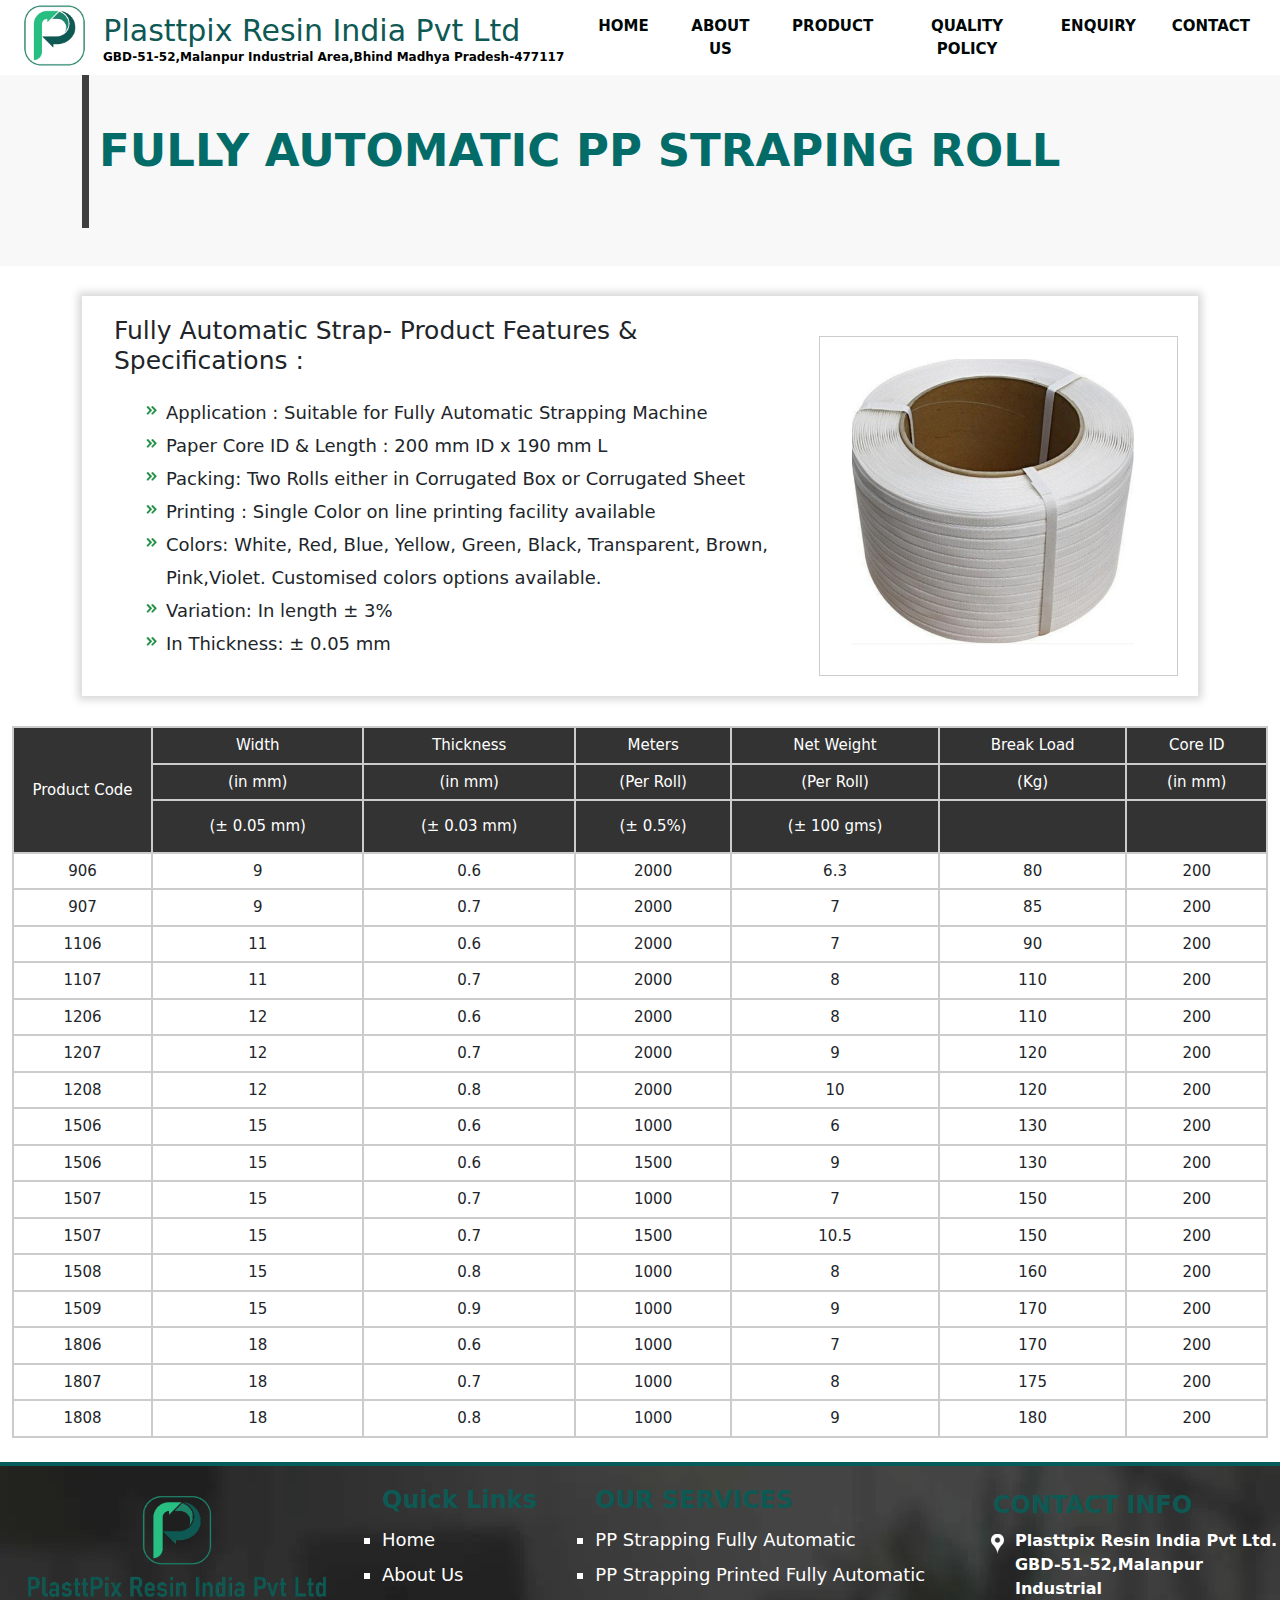
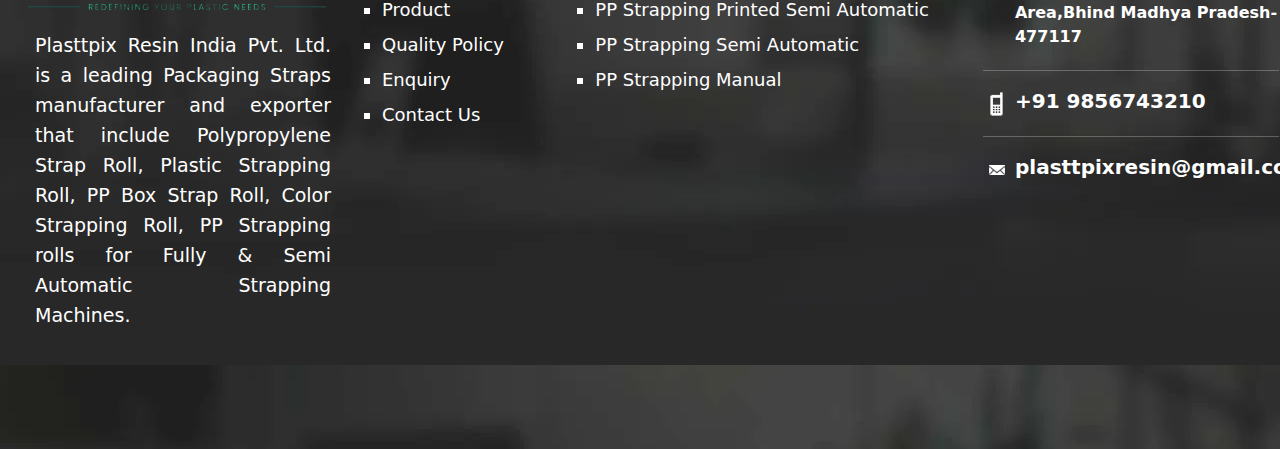
<file: pp-straping-fully-automatic.html>
<!DOCTYPE html>
<html lang="en">

<head>
    <meta charset="UTF-8">
    <meta name="viewport" content="width=device-width, initial-scale=1.0">
    <title>Plasttpix Resin India Pvt Ltd</title>
    <!-- Bootstrap Link -->
    <link href="https://cdn.jsdelivr.net/npm/bootstrap@5.3.3/dist/css/bootstrap.min.css" rel="stylesheet"
        integrity="sha384-QWTKZyjpPEjISv5WaRU9OFeRpok6YctnYmDr5pNlyT2bRjXh0JMhjY6hW+ALEwIH" crossorigin="anonymous">

    <!-- CSS Link -->
    <link rel="stylesheet" href="CSS Folder/Plasttpix.css">

    <!-- Icon Link -->
    <link rel="icon" href="Image/plasttix.png">

    <!-- Font Awesome Link -->
    <link rel="stylesheet" href="https://cdnjs.cloudflare.com/ajax/libs/font-awesome/6.5.2/css/all.min.css">
    <!-- Java Script Link -->
    <script src="https://cdn.jsdelivr.net/npm/bootstrap@5.3.3/dist/js/bootstrap.bundle.min.js"
        integrity="sha384-YvpcrYf0tY3lHB60NNkmXc5s9fDVZLESaAA55NDzOxhy9GkcIdslK1eN7N6jIeHz"
        crossorigin="anonymous"></script>
</head>

<body>
    <nav class="navbar navbar-expand-md fixed-top">
        <div class="container-fluid">
            <a href="" class="navbar-brand">
                <img src="Image/plasttix.png" alt="" class="weblogo">
                <img src="Image/plasttix.png" alt="" class="moblogo">
                <span class="sp">Plasttpix Resin India Pvt Ltd</span>
                <span class="mob">Plasttpix Resin India Pvt Ltd</span>
                <p class="p">GBD-51-52,Malanpur Industrial Area,Bhind Madhya Pradesh-477117</p>

            </a>
            <!-- mobile view -->
            <button class="navbar-toggler" style="margin-bottom: 50px;" data-bs-target="#pl"
                data-bs-toggle="collapse">
                <span class="navbar-toggler-icon">

                </span>
            </button>
            <!-- menu div Start -->
            <div class="navbar-collapse collapse" id="pl">
                <ul class="navbar-nav text-center ms-auto">
                    <li><a href="Index.html" class="nav-link">HOME</a></li>
                    <li><a href="about.html" class="nav-link">ABOUT US</a></li>
                    <li><a href="product.html" class="nav-link">PRODUCT
                        <div class="dropdown">
                            <ul>
                                <li><a href="pp-straping-fully-automatic.html">PP Fully Automatic</a></li>
                                <li><a href="pp-straping-printed-fully-automatic.html">PP-Printed-Fully-Automatic</a></li>
                                <li><a href="pp-straping-printed-semi-automatic.html">PP-Printed-Semi-Automatic</a></li>
                                <li><a href="pp-straping-semi-automatic.html">PP-Semi-Automatic </a></li>
                            </ul>
                        </div>
                    </a></li>
                    <li><a href="quality.html" class="nav-link">QUALITY POLICY</a></li>
                    <li><a href="Enquiry.html" class="nav-link">ENQUIRY</a></li>
                    <li><a href="contact.html" class="nav-link">CONTACT</a></li>

                </ul>
            </div> <!-- Navbar-collapse End -->

        </div> <!-- container-fluid end -->
    </nav> <!-- Navbar end -->


    <div class="page">
        <div class="container mt-4">
            <h1 class="heading">FULLY AUTOMATIC PP STRAPING ROLL</h1>

        </div> <!-- container End -->
    </div> <!-- Page End -->

    <div class="container">
        <div class="row q1">
            <div class="col-md-8">
                <h3 class="head">Fully Automatic Strap- Product Features &amp; Specifications :</h3>

                <div class="q2">
                    <ul>
                        <li>Application : Suitable for Fully Automatic Strapping Machine</li>
                        <li>Paper Core ID &amp; Length : 200 mm ID x 190 mm L</li>
                        <li>Packing: Two Rolls either in Corrugated Box or Corrugated Sheet</li>
                        <li>Printing : Single Color on line printing facility available</li>
                        <li>Colors: White, Red, Blue, Yellow, Green, Black, Transparent, Brown, Pink,Violet.
                            Customised colors options available.</li>
                        <li>Variation: In length ± 3%</li>
                        <li>In Thickness: ± 0.05 mm</li>
                    </ul>
                </div>
            </div> <!-- col-md-8 End -->
            <div class="col-md-4 fully">
                <img src="Image/polypropylene-plastic-strap-roll-664.jpg" alt="polypropylene-plastic-strap-roll"
                    style="width: 80%; margin-left: 30px; margin-top: 20px;">
            </div>
        </div> <!-- Row End -->
    </div> <!-- container end -->
<div class="container-fluid">
    <div class="row">
        <div class="col-sm-12">
            <div class="table-page">
                <table cellspacing="1" cellpadding="1" width="100%" class="table-01">
                    <tbody><tr class="table-01-inner-row">
                    <td rowspan="3" align="center">Product Code</td>
                    <td>Width</td>
                    <td>Thickness </td>
                    <td>Meters </td>
                    <td>Net Weight </td>
                    <td>Break Load</td>
                    <td>Core ID</td>
                    </tr>
                    <tr class="table-01-inner-row">
                    <td>(in mm)</td>
                    <td>(in mm)</td>
                    <td>(Per Roll)</td>
                    <td>(Per Roll)</td>
                    <td>(Kg)</td>
                    <td>(in mm)</td></tr>
                    <tr class="table-01-inner-row">
                    <td>(± 0.05 mm)</td>
                    <td>(± 0.03 mm)</td>
                    <td>(± 0.5%)</td>
                    <td>(± 100 gms)</td>
                    <td>&nbsp;</td>
                    <td><p>&nbsp;</p></td></tr>
                    <tr class="inner-row td">
                    <td width="139">906</td>
                    <td>9</td>
                    <td>0.6</td>
                    <td>2000</td>
                    <td>6.3</td>
                    <td>80</td>
                    <td>200</td></tr>
                    <tr class="inner-row td">
                    <td width="139">907</td>
                    <td>9</td>
                    <td>0.7</td>
                    <td>2000</td>
                    <td>7</td>
                    <td>85</td>
                    <td>200</td></tr>
                    <tr class="inner-row td">
                    <td width="139">1106</td>
                    <td>11</td>
                    <td>0.6</td>
                    <td>2000</td>
                    <td>7</td>
                    <td>90</td>
                    <td>200</td></tr>
                    <tr class="inner-row td">
                    <td width="139">1107</td>
                    <td>11</td>
                    <td>0.7</td>
                    <td>2000</td>
                    <td>8</td>
                    <td>110</td>
                    <td>200</td></tr>
                    <tr class="inner-row td">
                    <td width="139" >1206</td>
                    <td>12</td>
                    <td >0.6</td>
                    <td >2000</td>
                    <td >8</td>
                    <td >110</td>
                    <td>200</td></tr>
                    <tr class="inner-row td">
                    <td width="139">1207</td>
                    <td>12</td>
                    <td>0.7</td>
                    <td>2000</td>
                    <td>9</td>
                    <td>120</td>
                    <td>200</td></tr>
                    <tr class="inner-row td">
                    <td width="139">1208</td>
                    <td>12</td>
                    <td>0.8</td>
                    <td>2000</td>
                    <td>10</td>
                    <td>120</td>
                    <td>200</td></tr>
                    <tr class="inner-row td">
                    <td width="139">1506</td>
                    <td>15</td>
                    <td>0.6</td>
                    <td>1000</td>
                    <td>6</td>
                    <td>130</td>
                    <td>200</td></tr>
                    <tr class="inner-row td">
                    <td width="139">1506</td>
                    <td>15</td>
                    <td>0.6</td>
                    <td>1500</td>
                    <td>9</td>
                    <td>130</td>
                    <td>200</td> </tr>
                    <tr class="inner-row td">
                    <td width="139">1507</td>
                    <td>15</td>
                    <td>0.7</td>
                    <td>1000</td>
                    <td>7</td>
                    <td>150</td>
                    <td>200</td> </tr>
                    <tr class="inner-row td">
                    <td width="139">1507</td>
                    <td>15</td>
                    <td>0.7</td>
                    <td>1500</td>
                    <td>10.5</td>
                    <td>150</td>
                    <td>200</td></tr>
                    <tr class="inner-row td">
                    <td width="139">1508</td>
                    <td>15</td>
                    <td>0.8</td>
                    <td>1000</td>
                    <td>8</td>
                    <td>160</td>
                    <td>200</td></tr>
                    <tr class="inner-row td">
                    <td width="139">1509</td>
                    <td>15</td>
                    <td>0.9</td>
                    <td>1000</td>
                    <td>9</td>
                    <td>170</td>
                    <td>200</td></tr>
                    <tr class="inner-row td">
                    <td width="139">1806</td>
                    <td>18</td>
                    <td>0.6</td>
                    <td>1000</td>
                    <td>7</td>
                    <td>170</td>
                    <td>200</td></tr>
                    <tr class="inner-row td">
                    <td width="139">1807</td>
                    <td>18</td>
                    <td>0.7</td>
                    <td>1000</td>
                    <td>8</td>
                    <td>175</td>
                    <td>200</td></tr>
                    <tr class="inner-row td">
                    <td width="139">1808</td>
                    <td>18</td>
                    <td>0.8</td>
                    <td>1000</td>
                    <td>9</td>
                    <td>180</td>
                    <td>200</td>
                    </tr></tbody></table>

            </div> <!-- table-page end -->
        </div> <!-- col-sm-12 End -->
    </div> <!-- Row End -->
</div><!-- Container Fluid End -->

<footer>
    <div class="foot-01 mt-4">
        <div class="container-fluid">
            <div class="row" style="padding-bottom: 15px;">
                <div class="col-lg-3">
                    <img src="Image/Resin 2.png" alt="" width="330" height="330" style="margin-top: -88px;">
                    <p class="para">Plasttpix Resin India Pvt. Ltd. is a leading Packaging Straps manufacturer
                        and exporter that include Polypropylene Strap Roll, Plastic Strapping Roll, PP Box Strap
                        Roll, Color Strapping Roll, PP Strapping rolls for Fully &amp; Semi Automatic Strapping
                        Machines.</p>
                </div> <!-- col lg-3 End -->
                <div class="col-md-2 service-1">
                    <h4 style="color: #0e5953; font-weight: 700;">Quick Links</h4>
                    <ul>
                        <li><a href="Index.html">Home</a></li>
                        <li><a href="about.html">About Us</a></li>
                        <li><a href="product.html">Product</a></li>
                        <li><a href="quality.html">Quality Policy</a></li>
                        <li><a href="Enquiry.html">Enquiry</a></li>
                        <li><a href="contact.html">Contact Us</a></li>

                    </ul>

                </div> <!-- col-sm-2 end -->
                <div class=" col-md-4 service-1">
                    <h4 style="color: #0e5953; font-weight: 700;">OUR SERVICES</h4>
                    <ul>
                        <li><a href="fully-automatic-pp-strap-roll.html">PP Strapping Fully Automatic</a></li>
                        <li><a href="pp-strapping-printed-fully-automatic.html">PP Strapping Printed Fully
                                Automatic</a></li>
                        <li><a href="pp-strapping-printed-semi-automatic.html">PP Strapping Printed Semi
                                Automatic</a></li>
                        <li><a href="pp-strapping-semi-automatic.html">PP Strapping Semi Automatic</a></li>
                        <li><a href="pp-strapping-manual.html">PP Strapping Manual</a></li>

                    </ul>
                </div> <!-- col-sm-4 -->
                <div class="col-md-3 service-2">
                    <h4>CONTACT INFO </h4>
                    <ul>
                        <li style="background-image: url(Image/address-icon-1.webp); background-repeat: no-repeat;">
                            <strong style="font-weight: 700;">Plasttpix Resin India Pvt Ltd.
                                <br>GBD-51-52,Malanpur Industrial <br>Area,Bhind Madhya Pradesh-477117
                            </strong>
                        </li>
                        <hr>
                        <li style="background-image: url(Image/mob\ icon.webp); background-repeat: no-repeat;"><a
                                href="">+91 9856743210</a></li>
                        <hr>
                        <li style="background-image: url(Image/email-icon-1.webp); background-repeat: no-repeat;"><a
                                href="">plasttpixresin@gmail.com</a></li>

                    </ul>
                </div>
            </div>


        </div><!-- container End -->
    </div> <!-- footer-01 End -->
</footer> <!-- footer End -->
</body>

</html>
</file>
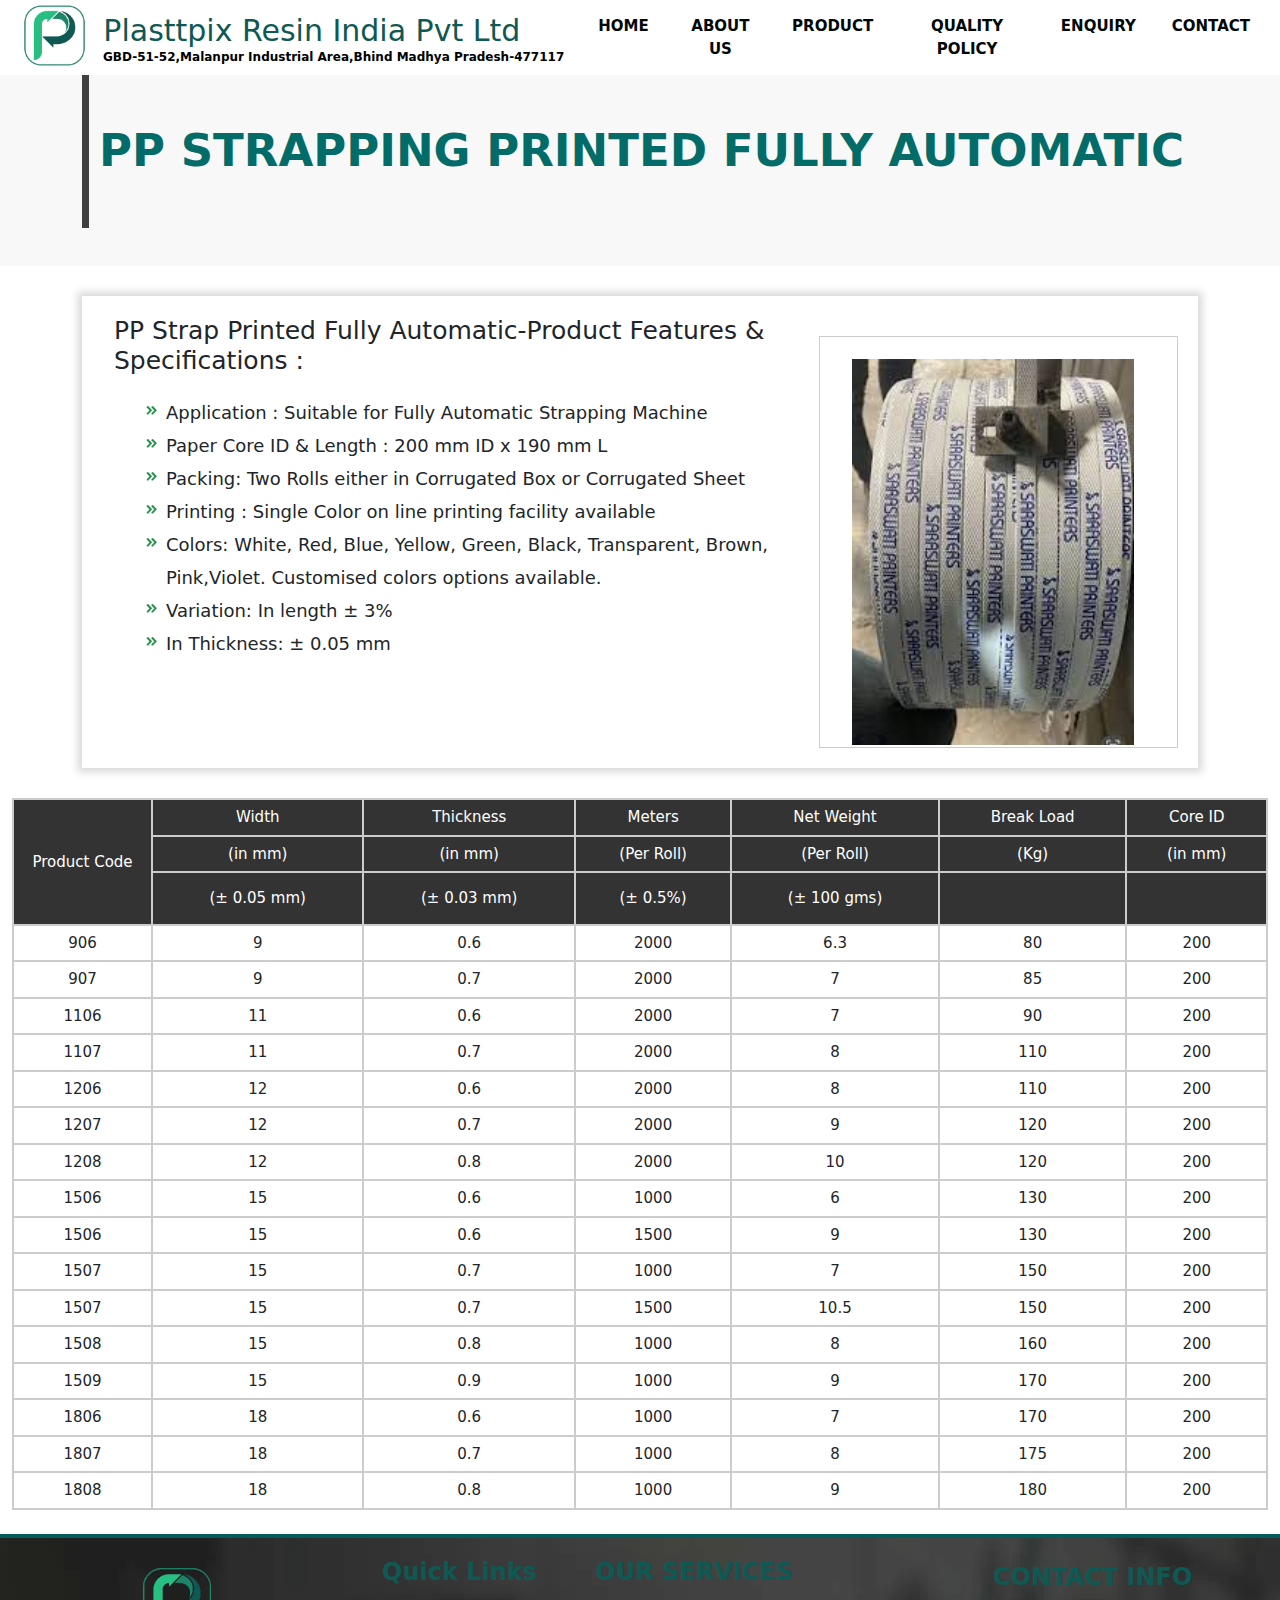
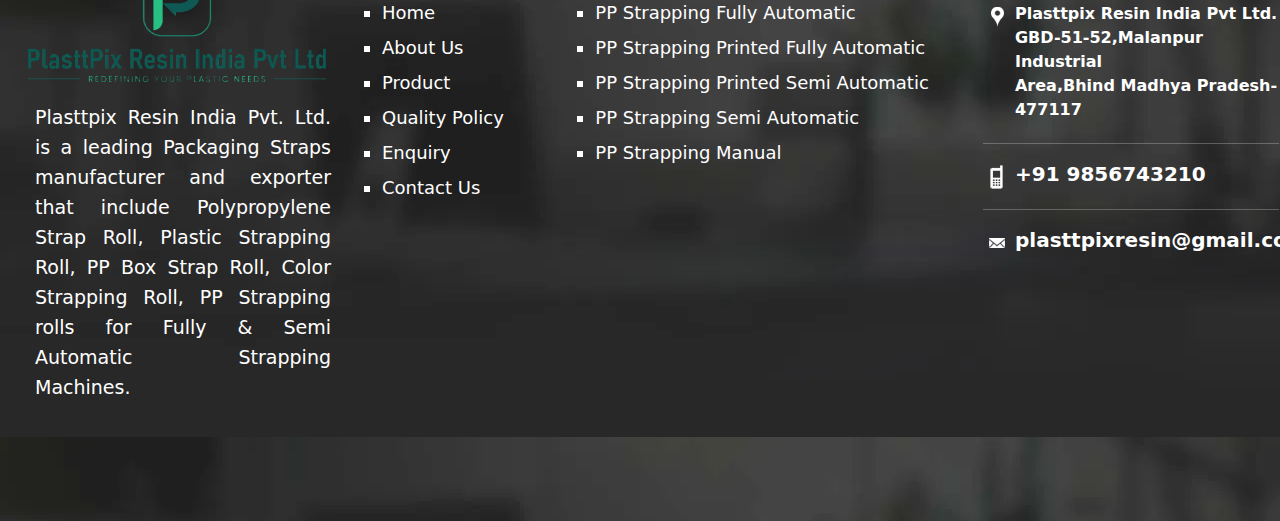
<file: pp-straping-printed-fully-automatic.html>
<!DOCTYPE html>
<html lang="en">
<head>
    <meta charset="UTF-8">
    <meta name="viewport" content="width=device-width, initial-scale=1.0">
    <title>Plasttpix Resin India Pvt Ltd</title>
    <!-- Bootstrap Link -->
    <link href="https://cdn.jsdelivr.net/npm/bootstrap@5.3.3/dist/css/bootstrap.min.css" rel="stylesheet"
        integrity="sha384-QWTKZyjpPEjISv5WaRU9OFeRpok6YctnYmDr5pNlyT2bRjXh0JMhjY6hW+ALEwIH" crossorigin="anonymous">

    <!-- CSS Link -->
    <link rel="stylesheet" href="CSS Folder/Plasttpix.css">

    <!-- Icon Link -->
    <link rel="icon" href="Image/plasttix.png">

    <!-- Font Awesome Link -->
    <link rel="stylesheet" href="https://cdnjs.cloudflare.com/ajax/libs/font-awesome/6.5.2/css/all.min.css">
    <!-- Java Script Link -->
    <script src="https://cdn.jsdelivr.net/npm/bootstrap@5.3.3/dist/js/bootstrap.bundle.min.js"
        integrity="sha384-YvpcrYf0tY3lHB60NNkmXc5s9fDVZLESaAA55NDzOxhy9GkcIdslK1eN7N6jIeHz"
        crossorigin="anonymous"></script>
</head>
<body>
    <nav class="navbar navbar-expand-md fixed-top">
        <div class="container-fluid">
            <a href="" class="navbar-brand">
                <img src="Image/plasttix.png" alt="" class="weblogo">
                <img src="Image/plasttix.png" alt="" class="moblogo">
                <span class="sp">Plasttpix Resin India Pvt Ltd</span>
                <span class="mob">Plasttpix Resin India Pvt Ltd</span>
                <p class="p">GBD-51-52,Malanpur Industrial Area,Bhind Madhya Pradesh-477117</p>

            </a>
            <!-- mobile view -->
            <button class="navbar-toggler" style="margin-bottom: 50px;" data-bs-target="#pl"
                data-bs-toggle="collapse">
                <span class="navbar-toggler-icon">

                </span>
            </button>
            <!-- menu div Start -->
            <div class="navbar-collapse collapse" id="pl">
                <ul class="navbar-nav text-center ms-auto">
                    <li><a href="Index.html" class="nav-link">HOME</a></li>
                    <li><a href="about.html" class="nav-link">ABOUT US</a></li>
                    <li><a href="product.html" class="nav-link">PRODUCT
                        <div class="dropdown">
                            <ul>
                                <li><a href="pp-straping-fully-automatic.html">PP Fully Automatic</a></li>
                                <li><a href="pp-straping-printed-fully-automatic.html">PP-Printed-Fully-Automatic</a></li>
                                <li><a href="pp-straping-printed-semi-automatic.html">PP-Printed-Semi-Automatic</a></li>
                                <li><a href="pp-straping-semi-automatic.html">PP-Semi-Automatic </a></li>
                            </ul>
                        </div>
                    </a></li>
                    <li><a href="quality.html" class="nav-link">QUALITY POLICY</a></li>
                    <li><a href="Enquiry.html" class="nav-link">ENQUIRY</a></li>
                    <li><a href="contact.html" class="nav-link">CONTACT</a></li>

                </ul>
            </div> <!-- Navbar-collapse End -->

        </div> <!-- container-fluid end -->
    </nav> <!-- Navbar end -->
    <div class="page">
        <div class="container mt-4">
            <h1 class="heading">PP STRAPPING PRINTED FULLY AUTOMATIC</h1>

        </div> <!-- container End -->
    </div> <!-- Page End -->
    <div class="container">
        <div class="row q1">
            <div class="col-md-8">
                <h3 class="head">PP Strap Printed Fully Automatic-Product Features &amp; Specifications :</h3>

                <div class="q2">
                    <ul>
                        <li>Application : Suitable for Fully Automatic Strapping Machine</li>
                        <li>Paper Core ID &amp; Length : 200 mm ID x 190 mm L</li>
                        <li>Packing: Two Rolls either in Corrugated Box or Corrugated Sheet</li>
                        <li>Printing : Single Color on line printing facility available</li>
                        <li>Colors: White, Red, Blue, Yellow, Green, Black, Transparent, Brown, Pink,Violet.
                            Customised colors options available.</li>
                        <li>Variation: In length ± 3%</li>
                        <li>In Thickness: ± 0.05 mm</li>
                    </ul>
                </div>
            </div> <!-- col-md-8 End -->
            <div class="col-md-4 fully">
                <img src="Image/printed fully.jpeg" alt="polypropylene-plastic-strap-roll"
                    style="width: 80%; margin-left: 30px; margin-top: 20px;">
            </div>
        </div> <!-- Row End -->
    </div> <!-- container end -->
    <div class="container-fluid">
        <div class="row">
            <div class="col-sm-12">
                <div class="table-page">
                    <table cellspacing="1" cellpadding="1" width="100%" class="table-01">
                        <tbody><tr class="table-01-inner-row">
                        <td rowspan="3" align="center">Product Code</td>
                        <td>Width</td>
                        <td>Thickness </td>
                        <td>Meters </td>
                        <td>Net Weight </td>
                        <td>Break Load</td>
                        <td>Core ID</td>
                        </tr>
                        <tr class="table-01-inner-row">
                        <td>(in mm)</td>
                        <td>(in mm)</td>
                        <td>(Per Roll)</td>
                        <td>(Per Roll)</td>
                        <td>(Kg)</td>
                        <td>(in mm)</td></tr>
                        <tr class="table-01-inner-row">
                        <td>(± 0.05 mm)</td>
                        <td>(± 0.03 mm)</td>
                        <td>(± 0.5%)</td>
                        <td>(± 100 gms)</td>
                        <td>&nbsp;</td>
                        <td><p>&nbsp;</p></td></tr>
                        <tr class="inner-row td">
                        <td width="139">906</td>
                        <td>9</td>
                        <td>0.6</td>
                        <td>2000</td>
                        <td>6.3</td>
                        <td>80</td>
                        <td>200</td></tr>
                        <tr class="inner-row td">
                        <td width="139">907</td>
                        <td>9</td>
                        <td>0.7</td>
                        <td>2000</td>
                        <td>7</td>
                        <td>85</td>
                        <td>200</td></tr>
                        <tr class="inner-row td">
                        <td width="139">1106</td>
                        <td>11</td>
                        <td>0.6</td>
                        <td>2000</td>
                        <td>7</td>
                        <td>90</td>
                        <td>200</td></tr>
                        <tr class="inner-row td">
                        <td width="139">1107</td>
                        <td>11</td>
                        <td>0.7</td>
                        <td>2000</td>
                        <td>8</td>
                        <td>110</td>
                        <td>200</td></tr>
                        <tr class="inner-row td">
                        <td width="139" >1206</td>
                        <td>12</td>
                        <td >0.6</td>
                        <td >2000</td>
                        <td >8</td>
                        <td >110</td>
                        <td>200</td></tr>
                        <tr class="inner-row td">
                        <td width="139">1207</td>
                        <td>12</td>
                        <td>0.7</td>
                        <td>2000</td>
                        <td>9</td>
                        <td>120</td>
                        <td>200</td></tr>
                        <tr class="inner-row td">
                        <td width="139">1208</td>
                        <td>12</td>
                        <td>0.8</td>
                        <td>2000</td>
                        <td>10</td>
                        <td>120</td>
                        <td>200</td></tr>
                        <tr class="inner-row td">
                        <td width="139">1506</td>
                        <td>15</td>
                        <td>0.6</td>
                        <td>1000</td>
                        <td>6</td>
                        <td>130</td>
                        <td>200</td></tr>
                        <tr class="inner-row td">
                        <td width="139">1506</td>
                        <td>15</td>
                        <td>0.6</td>
                        <td>1500</td>
                        <td>9</td>
                        <td>130</td>
                        <td>200</td> </tr>
                        <tr class="inner-row td">
                        <td width="139">1507</td>
                        <td>15</td>
                        <td>0.7</td>
                        <td>1000</td>
                        <td>7</td>
                        <td>150</td>
                        <td>200</td> </tr>
                        <tr class="inner-row td">
                        <td width="139">1507</td>
                        <td>15</td>
                        <td>0.7</td>
                        <td>1500</td>
                        <td>10.5</td>
                        <td>150</td>
                        <td>200</td></tr>
                        <tr class="inner-row td">
                        <td width="139">1508</td>
                        <td>15</td>
                        <td>0.8</td>
                        <td>1000</td>
                        <td>8</td>
                        <td>160</td>
                        <td>200</td></tr>
                        <tr class="inner-row td">
                        <td width="139">1509</td>
                        <td>15</td>
                        <td>0.9</td>
                        <td>1000</td>
                        <td>9</td>
                        <td>170</td>
                        <td>200</td></tr>
                        <tr class="inner-row td">
                        <td width="139">1806</td>
                        <td>18</td>
                        <td>0.6</td>
                        <td>1000</td>
                        <td>7</td>
                        <td>170</td>
                        <td>200</td></tr>
                        <tr class="inner-row td">
                        <td width="139">1807</td>
                        <td>18</td>
                        <td>0.7</td>
                        <td>1000</td>
                        <td>8</td>
                        <td>175</td>
                        <td>200</td></tr>
                        <tr class="inner-row td">
                        <td width="139">1808</td>
                        <td>18</td>
                        <td>0.8</td>
                        <td>1000</td>
                        <td>9</td>
                        <td>180</td>
                        <td>200</td>
                        </tr></tbody></table>
    
                </div> <!-- table-page end -->
            </div> <!-- col-sm-12 End -->
        </div> <!-- Row End -->
    </div><!-- Container Fluid End -->
    <footer>
        <div class="foot-01 mt-4">
            <div class="container-fluid">
                <div class="row" style="padding-bottom: 15px;">
                    <div class="col-lg-3">
                        <img src="Image/Resin 2.png" alt="" width="330" height="330" style="margin-top: -88px;">
                        <p class="para">Plasttpix Resin India Pvt. Ltd. is a leading Packaging Straps manufacturer
                            and exporter that include Polypropylene Strap Roll, Plastic Strapping Roll, PP Box Strap
                            Roll, Color Strapping Roll, PP Strapping rolls for Fully &amp; Semi Automatic Strapping
                            Machines.</p>
                    </div> <!-- col lg-3 End -->
                    <div class="col-md-2 service-1">
                        <h4 style="color: #0e5953; font-weight: 700;">Quick Links</h4>
                        <ul>
                            <li><a href="Index.html">Home</a></li>
                            <li><a href="about.html">About Us</a></li>
                            <li><a href="product.html">Product</a></li>
                            <li><a href="quality.html">Quality Policy</a></li>
                            <li><a href="Enquiry.html">Enquiry</a></li>
                            <li><a href="contact.html">Contact Us</a></li>
    
                        </ul>
    
                    </div> <!-- col-sm-2 end -->
                    <div class=" col-md-4 service-1">
                        <h4 style="color: #0e5953; font-weight: 700;">OUR SERVICES</h4>
                        <ul>
                            <li><a href="fully-automatic-pp-strap-roll.html">PP Strapping Fully Automatic</a></li>
                            <li><a href="pp-strapping-printed-fully-automatic.html">PP Strapping Printed Fully
                                    Automatic</a></li>
                            <li><a href="pp-strapping-printed-semi-automatic.html">PP Strapping Printed Semi
                                    Automatic</a></li>
                            <li><a href="pp-strapping-semi-automatic.html">PP Strapping Semi Automatic</a></li>
                            <li><a href="pp-strapping-manual.html">PP Strapping Manual</a></li>
    
                        </ul>
                    </div> <!-- col-sm-4 -->
                    <div class="col-md-3 service-2">
                        <h4>CONTACT INFO </h4>
                        <ul>
                            <li style="background-image: url(Image/address-icon-1.webp); background-repeat: no-repeat;">
                                <strong style="font-weight: 700;">Plasttpix Resin India Pvt Ltd.
                                    <br>GBD-51-52,Malanpur Industrial <br>Area,Bhind Madhya Pradesh-477117
                                </strong>
                            </li>
                            <hr>
                            <li style="background-image: url(Image/mob\ icon.webp); background-repeat: no-repeat;"><a
                                    href="">+91 9856743210</a></li>
                            <hr>
                            <li style="background-image: url(Image/email-icon-1.webp); background-repeat: no-repeat;"><a
                                    href="">plasttpixresin@gmail.com</a></li>
    
                        </ul>
                    </div>
                </div>
    
    
            </div><!-- container End -->
        </div> <!-- footer-01 End -->
    </footer> <!-- footer End -->

</body>
</html>
</file>
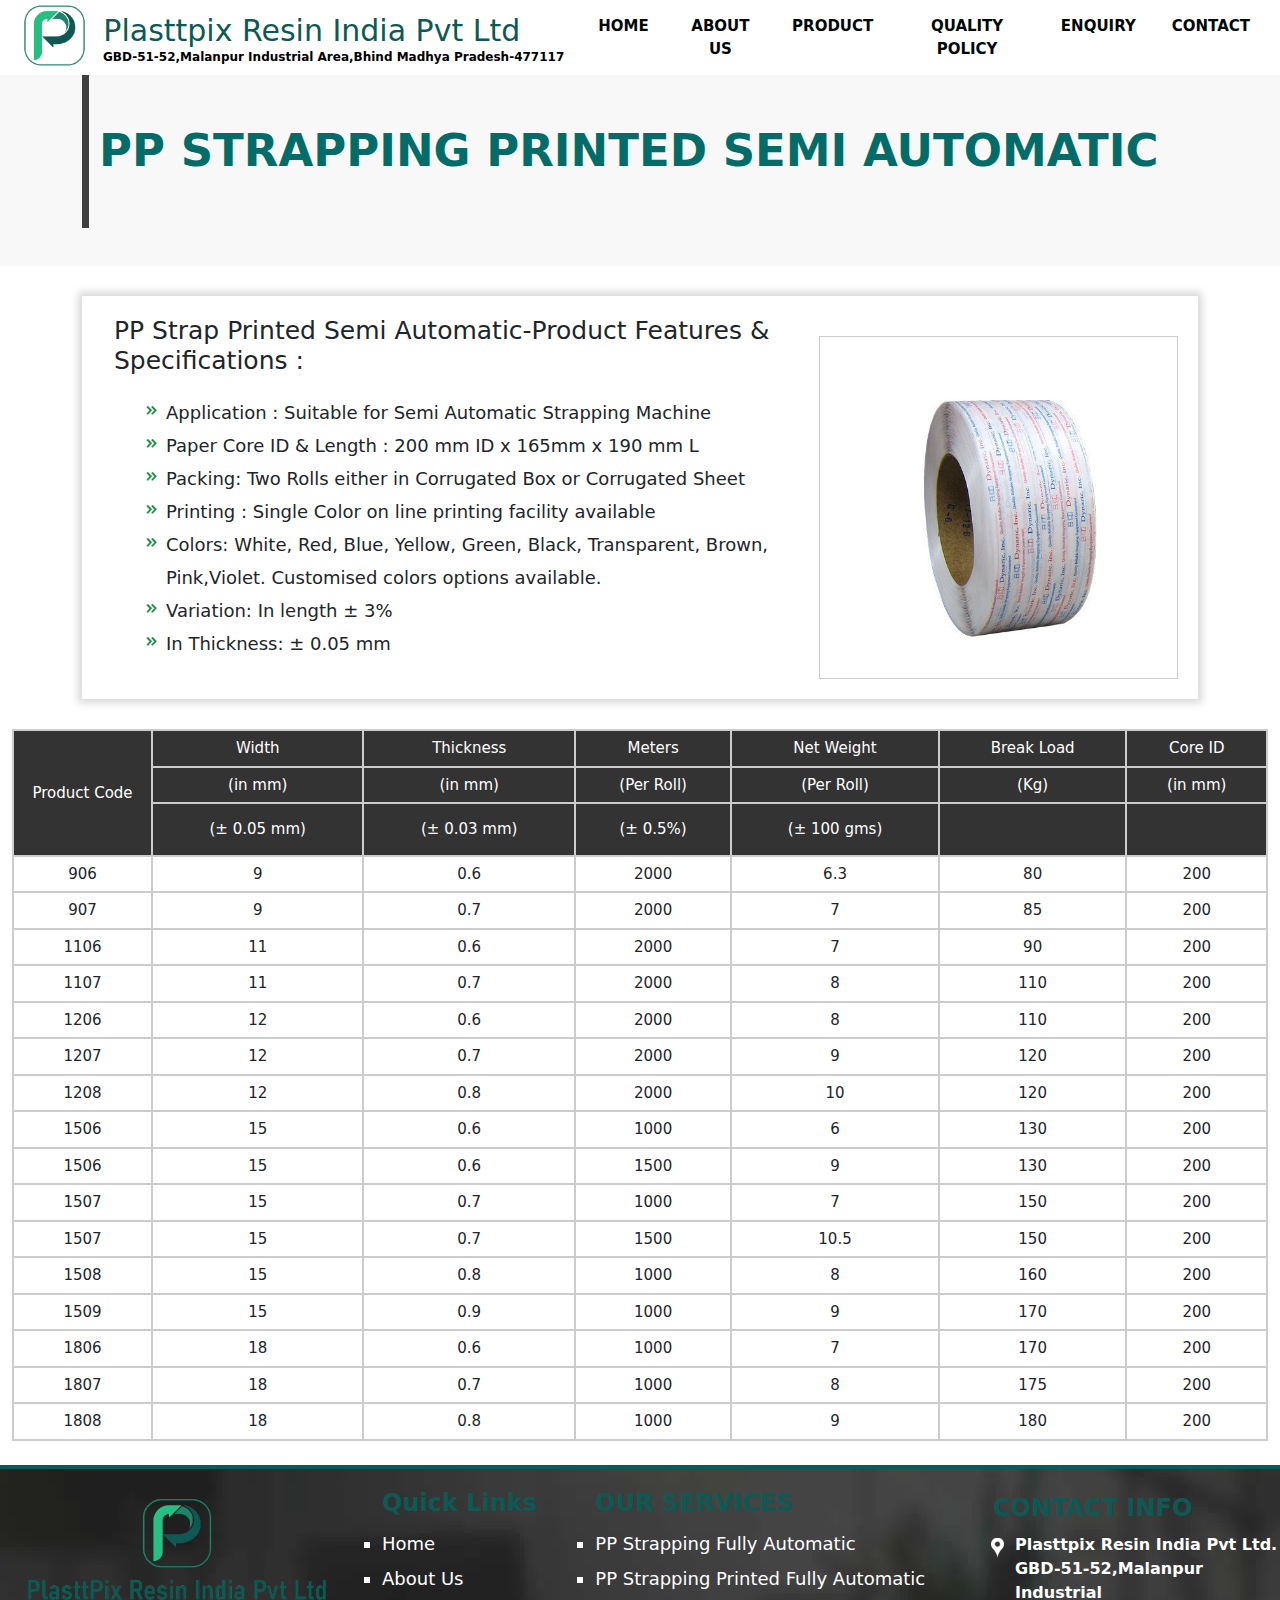
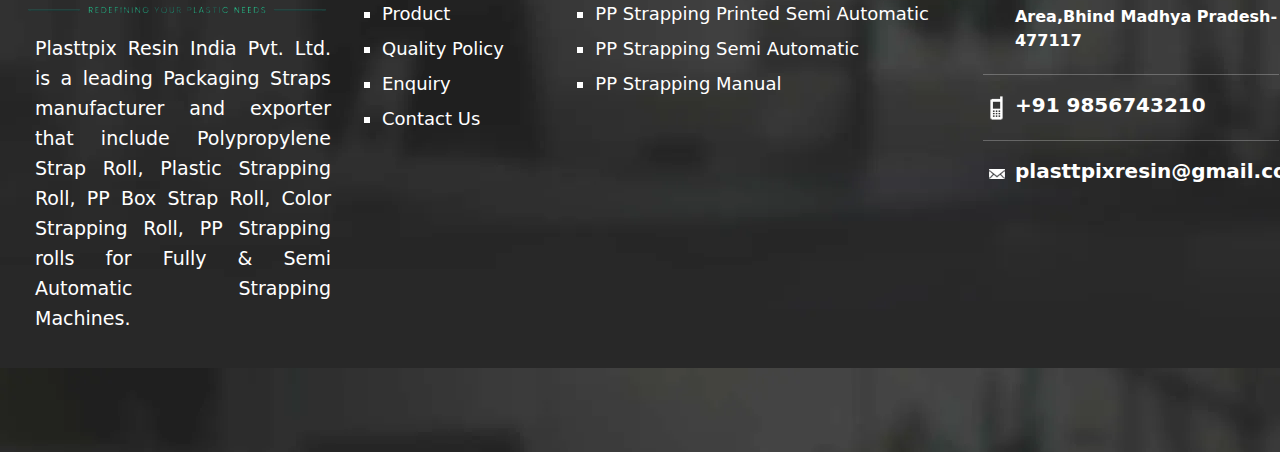
<file: pp-straping-printed-semi-automatic.html>
<!DOCTYPE html>
<html lang="en">
<head>
    <meta charset="UTF-8">
    <meta name="viewport" content="width=device-width, initial-scale=1.0">
    <title>Plasttpix Resin India Pvt Ltd</title>
    <link href="https://cdn.jsdelivr.net/npm/bootstrap@5.3.3/dist/css/bootstrap.min.css" rel="stylesheet"
        integrity="sha384-QWTKZyjpPEjISv5WaRU9OFeRpok6YctnYmDr5pNlyT2bRjXh0JMhjY6hW+ALEwIH" crossorigin="anonymous">

    <!-- CSS Link -->
    <link rel="stylesheet" href="CSS Folder/Plasttpix.css">

    <!-- Icon Link -->
    <link rel="icon" href="Image/plasttix.png">

    <!-- Font Awesome Link -->
    <link rel="stylesheet" href="https://cdnjs.cloudflare.com/ajax/libs/font-awesome/6.5.2/css/all.min.css">
    <!-- Java Script Link -->
    <script src="https://cdn.jsdelivr.net/npm/bootstrap@5.3.3/dist/js/bootstrap.bundle.min.js"
        integrity="sha384-YvpcrYf0tY3lHB60NNkmXc5s9fDVZLESaAA55NDzOxhy9GkcIdslK1eN7N6jIeHz"
        crossorigin="anonymous"></script>
</head>
<body>
    <nav class="navbar navbar-expand-md fixed-top">
        <div class="container-fluid">
            <a href="" class="navbar-brand">
                <img src="Image/plasttix.png" alt="" class="weblogo">
                <img src="Image/plasttix.png" alt="" class="moblogo">
                <span class="sp">Plasttpix Resin India Pvt Ltd</span>
                <span class="mob">Plasttpix Resin India Pvt Ltd</span>
                <p class="p">GBD-51-52,Malanpur Industrial Area,Bhind Madhya Pradesh-477117</p>

            </a>
            <!-- mobile view -->
            <button class="navbar-toggler" style="margin-bottom: 50px;" data-bs-target="#pl"
                data-bs-toggle="collapse">
                <span class="navbar-toggler-icon">

                </span>
            </button>
            <!-- menu div Start -->
            <div class="navbar-collapse collapse" id="pl">
                <ul class="navbar-nav text-center ms-auto">
                    <li><a href="Index.html" class="nav-link">HOME</a></li>
                    <li><a href="about.html" class="nav-link">ABOUT US</a></li>
                    <li><a href="product.html" class="nav-link">PRODUCT
                        <div class="dropdown">
                            <ul>
                                <li><a href="pp-straping-fully-automatic.html">PP Fully Automatic</a></li>
                                <li><a href="pp-straping-printed-fully-automatic.html">PP-Printed-Fully-Automatic</a></li>
                                <li><a href="pp-straping-printed-semi-automatic.html">PP-Printed-Semi-Automatic</a></li>
                                <li><a href="pp-straping-semi-automatic.html">PP-Semi-Automatic </a></li>
                            </ul>
                        </div>
                    </a></li>
                    <li><a href="quality.html" class="nav-link">QUALITY POLICY</a></li>
                    <li><a href="Enquiry.html" class="nav-link">ENQUIRY</a></li>
                    <li><a href="contact.html" class="nav-link">CONTACT</a></li>

                </ul>
            </div> <!-- Navbar-collapse End -->

        </div> <!-- container-fluid end -->
    </nav> <!-- Navbar end -->
<!-- page Start -->
    <div class="page">
        <div class="container mt-4">
            <h1 class="heading">PP STRAPPING PRINTED SEMI AUTOMATIC</h1>

        </div> <!-- container End -->
    </div> <!-- Page End -->
    <div class="container">
        <div class="row q1">
            <div class="col-md-8">
                <h3 class="head">PP Strap Printed Semi Automatic-Product Features &amp; Specifications :</h3>

                <div class="q2">
                    <ul>
                        <li>Application : Suitable for Semi Automatic Strapping Machine</li>
                        <li>Paper Core ID &amp; Length : 200 mm ID x 165mm x 190 mm L</li>
                        <li>Packing: Two Rolls either in Corrugated Box or Corrugated Sheet</li>
                        <li>Printing : Single Color on line printing facility available</li>
                        <li>Colors: White, Red, Blue, Yellow, Green, Black, Transparent, Brown, Pink,Violet.
                            Customised colors options available.</li>
                        <li>Variation: In length ± 3%</li>
                        <li>In Thickness: ± 0.05 mm</li>
                    </ul>
                </div>
            </div> <!-- col-md-8 End -->
            <div class="col-md-4 fully">
                <img src="Image/white-plastic-strap semi.jpg" alt="polypropylene-plastic-strap-roll"
                    style="width: 90%; margin-left: 30px; margin-top: 20px;">
            </div>
        </div> <!-- Row End -->
    </div> <!-- container end -->

    <div class="container-fluid">
        <div class="row">
            <div class="col-sm-12">
                <div class="table-page">
                    <table cellspacing="1" cellpadding="1" width="100%" class="table-01">
                        <tbody><tr class="table-01-inner-row">
                        <td rowspan="3" align="center">Product Code</td>
                        <td>Width</td>
                        <td>Thickness </td>
                        <td>Meters </td>
                        <td>Net Weight </td>
                        <td>Break Load</td>
                        <td>Core ID</td>
                        </tr>
                        <tr class="table-01-inner-row">
                        <td>(in mm)</td>
                        <td>(in mm)</td>
                        <td>(Per Roll)</td>
                        <td>(Per Roll)</td>
                        <td>(Kg)</td>
                        <td>(in mm)</td></tr>
                        <tr class="table-01-inner-row">
                        <td>(± 0.05 mm)</td>
                        <td>(± 0.03 mm)</td>
                        <td>(± 0.5%)</td>
                        <td>(± 100 gms)</td>
                        <td>&nbsp;</td>
                        <td><p>&nbsp;</p></td></tr>
                        <tr class="inner-row td">
                        <td width="139">906</td>
                        <td>9</td>
                        <td>0.6</td>
                        <td>2000</td>
                        <td>6.3</td>
                        <td>80</td>
                        <td>200</td></tr>
                        <tr class="inner-row td">
                        <td width="139">907</td>
                        <td>9</td>
                        <td>0.7</td>
                        <td>2000</td>
                        <td>7</td>
                        <td>85</td>
                        <td>200</td></tr>
                        <tr class="inner-row td">
                        <td width="139">1106</td>
                        <td>11</td>
                        <td>0.6</td>
                        <td>2000</td>
                        <td>7</td>
                        <td>90</td>
                        <td>200</td></tr>
                        <tr class="inner-row td">
                        <td width="139">1107</td>
                        <td>11</td>
                        <td>0.7</td>
                        <td>2000</td>
                        <td>8</td>
                        <td>110</td>
                        <td>200</td></tr>
                        <tr class="inner-row td">
                        <td width="139" >1206</td>
                        <td>12</td>
                        <td >0.6</td>
                        <td >2000</td>
                        <td >8</td>
                        <td >110</td>
                        <td>200</td></tr>
                        <tr class="inner-row td">
                        <td width="139">1207</td>
                        <td>12</td>
                        <td>0.7</td>
                        <td>2000</td>
                        <td>9</td>
                        <td>120</td>
                        <td>200</td></tr>
                        <tr class="inner-row td">
                        <td width="139">1208</td>
                        <td>12</td>
                        <td>0.8</td>
                        <td>2000</td>
                        <td>10</td>
                        <td>120</td>
                        <td>200</td></tr>
                        <tr class="inner-row td">
                        <td width="139">1506</td>
                        <td>15</td>
                        <td>0.6</td>
                        <td>1000</td>
                        <td>6</td>
                        <td>130</td>
                        <td>200</td></tr>
                        <tr class="inner-row td">
                        <td width="139">1506</td>
                        <td>15</td>
                        <td>0.6</td>
                        <td>1500</td>
                        <td>9</td>
                        <td>130</td>
                        <td>200</td> </tr>
                        <tr class="inner-row td">
                        <td width="139">1507</td>
                        <td>15</td>
                        <td>0.7</td>
                        <td>1000</td>
                        <td>7</td>
                        <td>150</td>
                        <td>200</td> </tr>
                        <tr class="inner-row td">
                        <td width="139">1507</td>
                        <td>15</td>
                        <td>0.7</td>
                        <td>1500</td>
                        <td>10.5</td>
                        <td>150</td>
                        <td>200</td></tr>
                        <tr class="inner-row td">
                        <td width="139">1508</td>
                        <td>15</td>
                        <td>0.8</td>
                        <td>1000</td>
                        <td>8</td>
                        <td>160</td>
                        <td>200</td></tr>
                        <tr class="inner-row td">
                        <td width="139">1509</td>
                        <td>15</td>
                        <td>0.9</td>
                        <td>1000</td>
                        <td>9</td>
                        <td>170</td>
                        <td>200</td></tr>
                        <tr class="inner-row td">
                        <td width="139">1806</td>
                        <td>18</td>
                        <td>0.6</td>
                        <td>1000</td>
                        <td>7</td>
                        <td>170</td>
                        <td>200</td></tr>
                        <tr class="inner-row td">
                        <td width="139">1807</td>
                        <td>18</td>
                        <td>0.7</td>
                        <td>1000</td>
                        <td>8</td>
                        <td>175</td>
                        <td>200</td></tr>
                        <tr class="inner-row td">
                        <td width="139">1808</td>
                        <td>18</td>
                        <td>0.8</td>
                        <td>1000</td>
                        <td>9</td>
                        <td>180</td>
                        <td>200</td>
                        </tr></tbody></table>
    
                </div> <!-- table-page end -->
            </div> <!-- col-sm-12 End -->
        </div> <!-- Row End -->
    </div><!-- Container Fluid End -->
    <footer>
        <div class="foot-01 mt-4">
            <div class="container-fluid">
                <div class="row" style="padding-bottom: 15px;">
                    <div class="col-lg-3">
                        <img src="Image/Resin 2.png" alt="" width="330" height="330" style="margin-top: -88px;">
                        <p class="para">Plasttpix Resin India Pvt. Ltd. is a leading Packaging Straps manufacturer
                            and exporter that include Polypropylene Strap Roll, Plastic Strapping Roll, PP Box Strap
                            Roll, Color Strapping Roll, PP Strapping rolls for Fully &amp; Semi Automatic Strapping
                            Machines.</p>
                    </div> <!-- col lg-3 End -->
                    <div class="col-md-2 service-1">
                        <h4 style="color: #0e5953; font-weight: 700;">Quick Links</h4>
                        <ul>
                            <li><a href="Index.html">Home</a></li>
                            <li><a href="about.html">About Us</a></li>
                            <li><a href="product.html">Product</a></li>
                            <li><a href="quality.html">Quality Policy</a></li>
                            <li><a href="Enquiry.html">Enquiry</a></li>
                            <li><a href="contact.html">Contact Us</a></li>
    
                        </ul>
    
                    </div> <!-- col-sm-2 end -->
                    <div class=" col-md-4 service-1">
                        <h4 style="color: #0e5953; font-weight: 700;">OUR SERVICES</h4>
                        <ul>
                            <li><a href="fully-automatic-pp-strap-roll.html">PP Strapping Fully Automatic</a></li>
                            <li><a href="pp-strapping-printed-fully-automatic.html">PP Strapping Printed Fully
                                    Automatic</a></li>
                            <li><a href="pp-strapping-printed-semi-automatic.html">PP Strapping Printed Semi
                                    Automatic</a></li>
                            <li><a href="pp-strapping-semi-automatic.html">PP Strapping Semi Automatic</a></li>
                            <li><a href="pp-strapping-manual.html">PP Strapping Manual</a></li>
    
                        </ul>
                    </div> <!-- col-sm-4 -->
                    <div class="col-md-3 service-2">
                        <h4>CONTACT INFO </h4>
                        <ul>
                            <li style="background-image: url(Image/address-icon-1.webp); background-repeat: no-repeat;">
                                <strong style="font-weight: 700;">Plasttpix Resin India Pvt Ltd.
                                    <br>GBD-51-52,Malanpur Industrial <br>Area,Bhind Madhya Pradesh-477117
                                </strong>
                            </li>
                            <hr>
                            <li style="background-image: url(Image/mob\ icon.webp); background-repeat: no-repeat;"><a
                                    href="">+91 9856743210</a></li>
                            <hr>
                            <li style="background-image: url(Image/email-icon-1.webp); background-repeat: no-repeat;"><a
                                    href="">plasttpixresin@gmail.com</a></li>
    
                        </ul>
                    </div>
                </div>
    
    
            </div><!-- container End -->
        </div> <!-- footer-01 End -->
    </footer> <!-- footer End -->
    
</body>
</html>
</file>
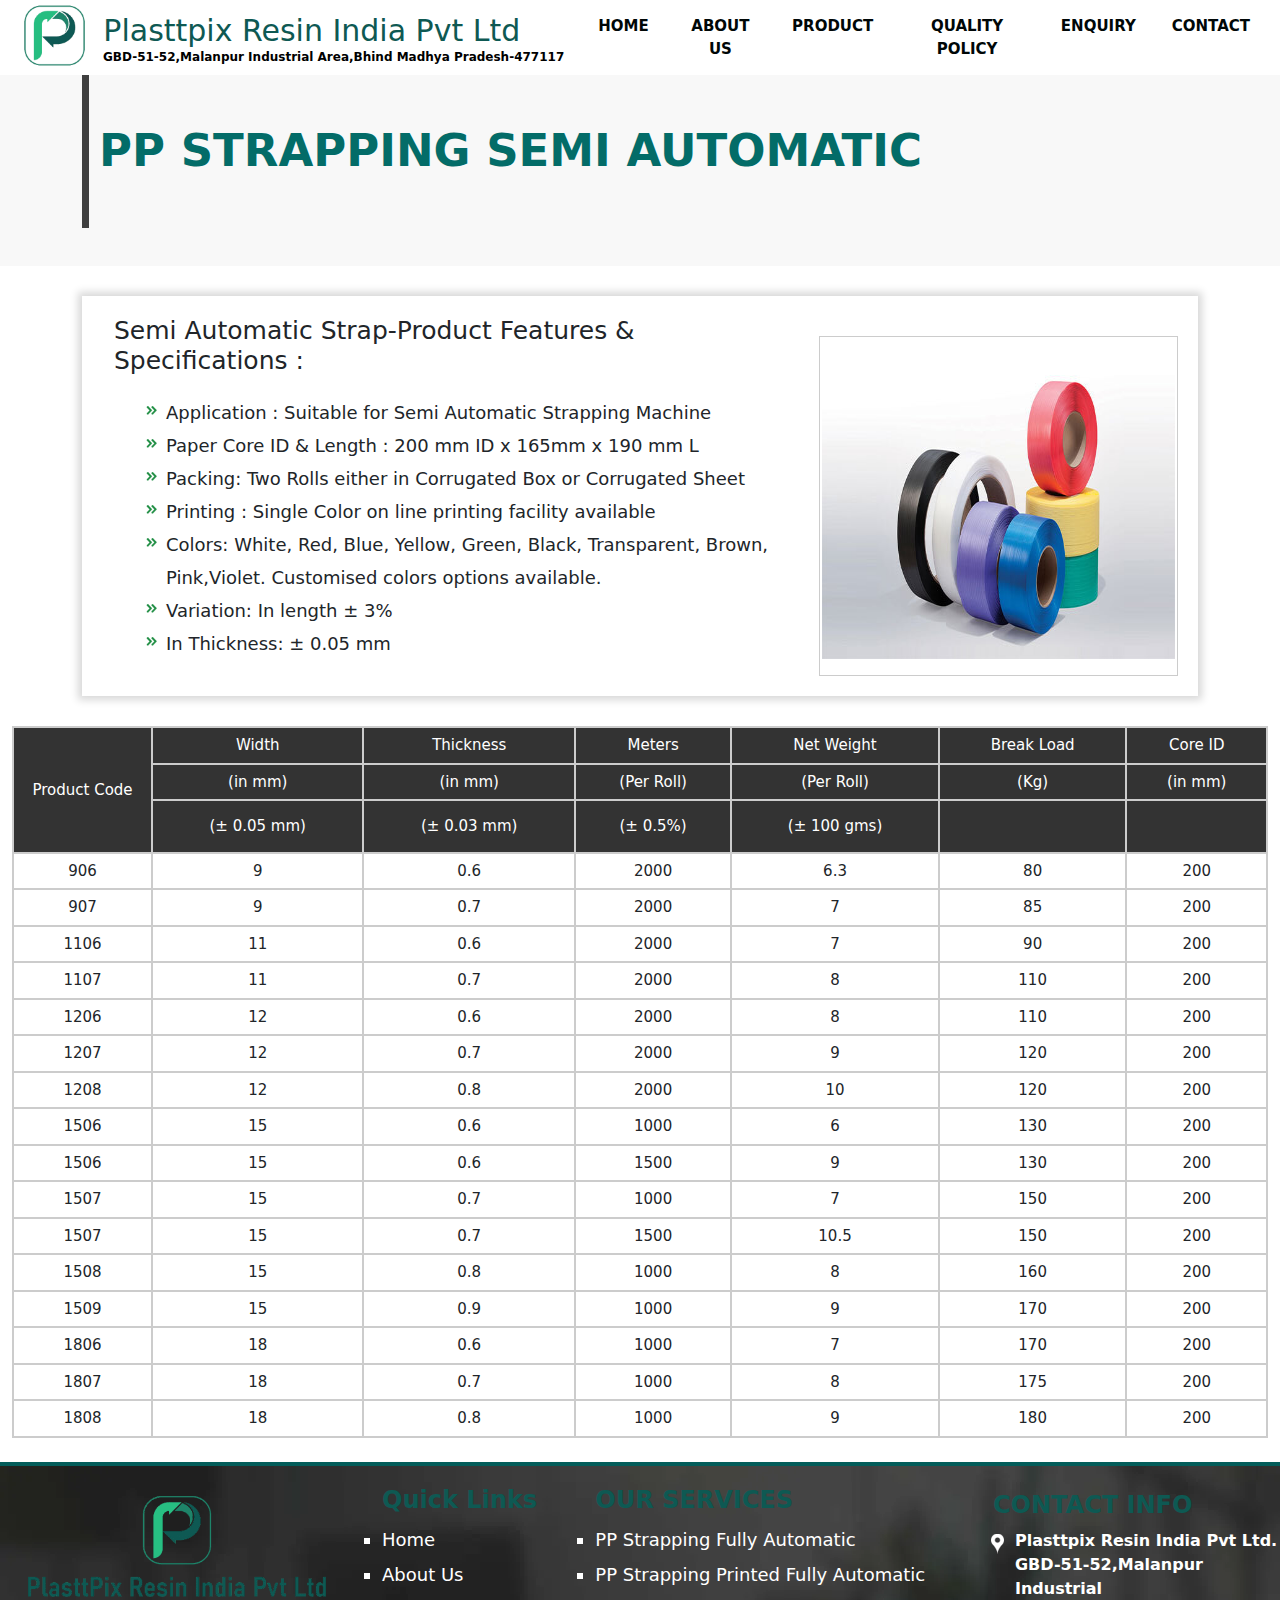
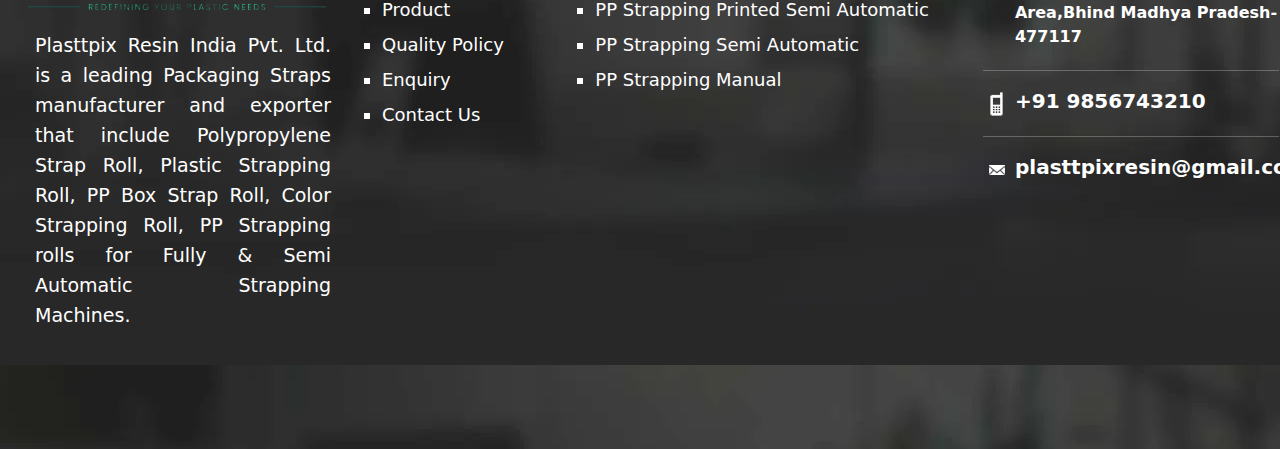
<file: pp-straping-semi-automatic.html>
<!DOCTYPE html>
<html lang="en">
<head>
    <meta charset="UTF-8">
    <meta name="viewport" content="width=device-width, initial-scale=1.0">
    <title>Plasttpix Resin India Pvt Ltd</title>
    <link href="https://cdn.jsdelivr.net/npm/bootstrap@5.3.3/dist/css/bootstrap.min.css" rel="stylesheet"
        integrity="sha384-QWTKZyjpPEjISv5WaRU9OFeRpok6YctnYmDr5pNlyT2bRjXh0JMhjY6hW+ALEwIH" crossorigin="anonymous">

    <!-- CSS Link -->
    <link rel="stylesheet" href="CSS Folder/Plasttpix.css">

    <!-- Icon Link -->
    <link rel="icon" href="Image/plasttix.png">

    <!-- Font Awesome Link -->
    <link rel="stylesheet" href="https://cdnjs.cloudflare.com/ajax/libs/font-awesome/6.5.2/css/all.min.css">
    <!-- Java Script Link -->
    <script src="https://cdn.jsdelivr.net/npm/bootstrap@5.3.3/dist/js/bootstrap.bundle.min.js"
        integrity="sha384-YvpcrYf0tY3lHB60NNkmXc5s9fDVZLESaAA55NDzOxhy9GkcIdslK1eN7N6jIeHz"
        crossorigin="anonymous"></script>
</head>
<body>
    <nav class="navbar navbar-expand-md fixed-top">
        <div class="container-fluid">
            <a href="" class="navbar-brand">
                <img src="Image/plasttix.png" alt="" class="weblogo">
                <img src="Image/plasttix.png" alt="" class="moblogo">
                <span class="sp">Plasttpix Resin India Pvt Ltd</span>
                <span class="mob">Plasttpix Resin India Pvt Ltd</span>
                <p class="p">GBD-51-52,Malanpur Industrial Area,Bhind Madhya Pradesh-477117</p>

            </a>
            <!-- mobile view -->
            <button class="navbar-toggler" style="margin-bottom: 50px;" data-bs-target="#pl"
                data-bs-toggle="collapse">
                <span class="navbar-toggler-icon">

                </span>
            </button>
            <!-- menu div Start -->
            <div class="navbar-collapse collapse" id="pl">
                <ul class="navbar-nav text-center ms-auto">
                    <li><a href="Index.html" class="nav-link">HOME</a></li>
                    <li><a href="about.html" class="nav-link">ABOUT US</a></li>
                    <li><a href="product.html" class="nav-link">PRODUCT
                        <div class="dropdown">
                            <ul>
                                <li><a href="pp-straping-fully-automatic.html">PP Fully Automatic</a></li>
                                <li><a href="pp-straping-printed-fully-automatic.html">PP-Printed-Fully-Automatic</a></li>
                                <li><a href="pp-straping-printed-semi-automatic.html">PP-Printed-Semi-Automatic</a></li>
                                <li><a href="pp-straping-semi-automatic.html">PP-Semi-Automatic </a></li>
                            </ul>
                        </div>
                    </a></li>
                    <li><a href="quality.html" class="nav-link">QUALITY POLICY</a></li>
                    <li><a href="Enquiry.html" class="nav-link">ENQUIRY</a></li>
                    <li><a href="contact.html" class="nav-link">CONTACT</a></li>

                </ul>
            </div> <!-- Navbar-collapse End -->

        </div> <!-- container-fluid end -->
    </nav> <!-- Navbar end -->

    <!-- page Start -->
    <div class="page">
        <div class="container mt-4">
            <h1 class="heading">PP STRAPPING SEMI AUTOMATIC</h1>

        </div> <!-- container End -->
    </div> <!-- Page End -->

    <div class="container">
        <div class="row q1">
            <div class="col-md-8">
                <h3 class="head">Semi Automatic Strap-Product Features &amp; Specifications :</h3>

                <div class="q2">
                    <ul>
                        <li>Application : Suitable for Semi Automatic Strapping Machine</li>
                        <li>Paper Core ID &amp; Length : 200 mm ID x 165mm x 190 mm L</li>
                        <li>Packing: Two Rolls either in Corrugated Box or Corrugated Sheet</li>
                        <li>Printing : Single Color on line printing facility available</li>
                        <li>Colors: White, Red, Blue, Yellow, Green, Black, Transparent, Brown, Pink,Violet.
                            Customised colors options available.</li>
                        <li>Variation: In length ± 3%</li>
                        <li>In Thickness: ± 0.05 mm</li>
                    </ul>
                </div>
            </div> <!-- col-md-8 End -->
            <div class="col-md-4 fully">
                <img src="Image/pp semi img.jpg" alt="polypropylene-plastic-strap-roll"
                    style="width: 100%; height: 300px; margin-top: 20px;">
            </div>
        </div> <!-- Row End -->
    </div> <!-- container end -->

    <div class="container-fluid">
        <div class="row">
            <div class="col-sm-12">
                <div class="table-page">
                    <table  width="100%" class="table-01">
                        <tbody><tr class="table-01-inner-row">
                        <td rowspan="3" align="center">Product Code</td>
                        <td>Width</td>
                        <td>Thickness </td>
                        <td>Meters </td>
                        <td>Net Weight </td>
                        <td>Break Load</td>
                        <td>Core ID</td>
                        </tr>
                        <tr class="table-01-inner-row">
                        <td>(in mm)</td>
                        <td>(in mm)</td>
                        <td>(Per Roll)</td>
                        <td>(Per Roll)</td>
                        <td>(Kg)</td>
                        <td>(in mm)</td></tr>
                        <tr class="table-01-inner-row">
                        <td>(± 0.05 mm)</td>
                        <td>(± 0.03 mm)</td>
                        <td>(± 0.5%)</td>
                        <td>(± 100 gms)</td>
                        <td>&nbsp;</td>
                        <td><p>&nbsp;</p></td></tr>
                        <tr class="inner-row td">
                        <td width="139">906</td>
                        <td>9</td>
                        <td>0.6</td>
                        <td>2000</td>
                        <td>6.3</td>
                        <td>80</td>
                        <td>200</td></tr>
                        <tr class="inner-row td">
                        <td width="139">907</td>
                        <td>9</td>
                        <td>0.7</td>
                        <td>2000</td>
                        <td>7</td>
                        <td>85</td>
                        <td>200</td></tr>
                        <tr class="inner-row td">
                        <td width="139">1106</td>
                        <td>11</td>
                        <td>0.6</td>
                        <td>2000</td>
                        <td>7</td>
                        <td>90</td>
                        <td>200</td></tr>
                        <tr class="inner-row td">
                        <td width="139">1107</td>
                        <td>11</td>
                        <td>0.7</td>
                        <td>2000</td>
                        <td>8</td>
                        <td>110</td>
                        <td>200</td></tr>
                        <tr class="inner-row td">
                        <td width="139" >1206</td>
                        <td>12</td>
                        <td >0.6</td>
                        <td >2000</td>
                        <td >8</td>
                        <td >110</td>
                        <td>200</td></tr>
                        <tr class="inner-row td">
                        <td width="139">1207</td>
                        <td>12</td>
                        <td>0.7</td>
                        <td>2000</td>
                        <td>9</td>
                        <td>120</td>
                        <td>200</td></tr>
                        <tr class="inner-row td">
                        <td width="139">1208</td>
                        <td>12</td>
                        <td>0.8</td>
                        <td>2000</td>
                        <td>10</td>
                        <td>120</td>
                        <td>200</td></tr>
                        <tr class="inner-row td">
                        <td width="139">1506</td>
                        <td>15</td>
                        <td>0.6</td>
                        <td>1000</td>
                        <td>6</td>
                        <td>130</td>
                        <td>200</td></tr>
                        <tr class="inner-row td">
                        <td width="139">1506</td>
                        <td>15</td>
                        <td>0.6</td>
                        <td>1500</td>
                        <td>9</td>
                        <td>130</td>
                        <td>200</td> </tr>
                        <tr class="inner-row td">
                        <td width="139">1507</td>
                        <td>15</td>
                        <td>0.7</td>
                        <td>1000</td>
                        <td>7</td>
                        <td>150</td>
                        <td>200</td> </tr>
                        <tr class="inner-row td">
                        <td width="139">1507</td>
                        <td>15</td>
                        <td>0.7</td>
                        <td>1500</td>
                        <td>10.5</td>
                        <td>150</td>
                        <td>200</td></tr>
                        <tr class="inner-row td">
                        <td width="139">1508</td>
                        <td>15</td>
                        <td>0.8</td>
                        <td>1000</td>
                        <td>8</td>
                        <td>160</td>
                        <td>200</td></tr>
                        <tr class="inner-row td">
                        <td width="139">1509</td>
                        <td>15</td>
                        <td>0.9</td>
                        <td>1000</td>
                        <td>9</td>
                        <td>170</td>
                        <td>200</td></tr>
                        <tr class="inner-row td">
                        <td width="139">1806</td>
                        <td>18</td>
                        <td>0.6</td>
                        <td>1000</td>
                        <td>7</td>
                        <td>170</td>
                        <td>200</td></tr>
                        <tr class="inner-row td">
                        <td width="139">1807</td>
                        <td>18</td>
                        <td>0.7</td>
                        <td>1000</td>
                        <td>8</td>
                        <td>175</td>
                        <td>200</td></tr>
                        <tr class="inner-row td">
                        <td width="139">1808</td>
                        <td>18</td>
                        <td>0.8</td>
                        <td>1000</td>
                        <td>9</td>
                        <td>180</td>
                        <td>200</td>
                        </tr></tbody></table>
    
                </div> <!-- table-page end -->
            </div> <!-- col-sm-12 End -->
        </div> <!-- Row End -->
    </div><!-- Container Fluid End -->
    <footer>
        <div class="foot-01 mt-4">
            <div class="container-fluid">
                <div class="row" style="padding-bottom: 15px;">
                    <div class="col-lg-3">
                        <img src="Image/Resin 2.png" alt="" width="330" height="330" style="margin-top: -88px;">
                        <p class="para">Plasttpix Resin India Pvt. Ltd. is a leading Packaging Straps manufacturer
                            and exporter that include Polypropylene Strap Roll, Plastic Strapping Roll, PP Box Strap
                            Roll, Color Strapping Roll, PP Strapping rolls for Fully &amp; Semi Automatic Strapping
                            Machines.</p>
                    </div> <!-- col lg-3 End -->
                    <div class="col-md-2 service-1">
                        <h4 style="color: #0e5953; font-weight: 700;">Quick Links</h4>
                        <ul>
                            <li><a href="Index.html">Home</a></li>
                            <li><a href="about.html">About Us</a></li>
                            <li><a href="product.html">Product</a></li>
                            <li><a href="quality.html">Quality Policy</a></li>
                            <li><a href="Enquiry.html">Enquiry</a></li>
                            <li><a href="contact.html">Contact Us</a></li>
    
                        </ul>
    
                    </div> <!-- col-sm-2 end -->
                    <div class=" col-md-4 service-1">
                        <h4 style="color: #0e5953; font-weight: 700;">OUR SERVICES</h4>
                        <ul>
                            <li><a href="fully-automatic-pp-strap-roll.html">PP Strapping Fully Automatic</a></li>
                            <li><a href="pp-strapping-printed-fully-automatic.html">PP Strapping Printed Fully
                                    Automatic</a></li>
                            <li><a href="pp-strapping-printed-semi-automatic.html">PP Strapping Printed Semi
                                    Automatic</a></li>
                            <li><a href="pp-strapping-semi-automatic.html">PP Strapping Semi Automatic</a></li>
                            <li><a href="pp-strapping-manual.html">PP Strapping Manual</a></li>
    
                        </ul>
                    </div> <!-- col-sm-4 -->
                    <div class="col-md-3 service-2">
                        <h4>CONTACT INFO </h4>
                        <ul>
                            <li style="background-image: url(Image/address-icon-1.webp); background-repeat: no-repeat;">
                                <strong style="font-weight: 700;">Plasttpix Resin India Pvt Ltd.
                                    <br>GBD-51-52,Malanpur Industrial <br>Area,Bhind Madhya Pradesh-477117
                                </strong>
                            </li>
                            <hr>
                            <li style="background-image: url(Image/mob\ icon.webp); background-repeat: no-repeat;"><a
                                    href="">+91 9856743210</a></li>
                            <hr>
                            <li style="background-image: url(Image/email-icon-1.webp); background-repeat: no-repeat;"><a
                                    href="">plasttpixresin@gmail.com</a></li>
    
                        </ul>
                    </div>
                </div>
    
    
            </div><!-- container End -->
        </div> <!-- footer-01 End -->
    </footer> <!-- footer End -->

</body>
</html>
</file>
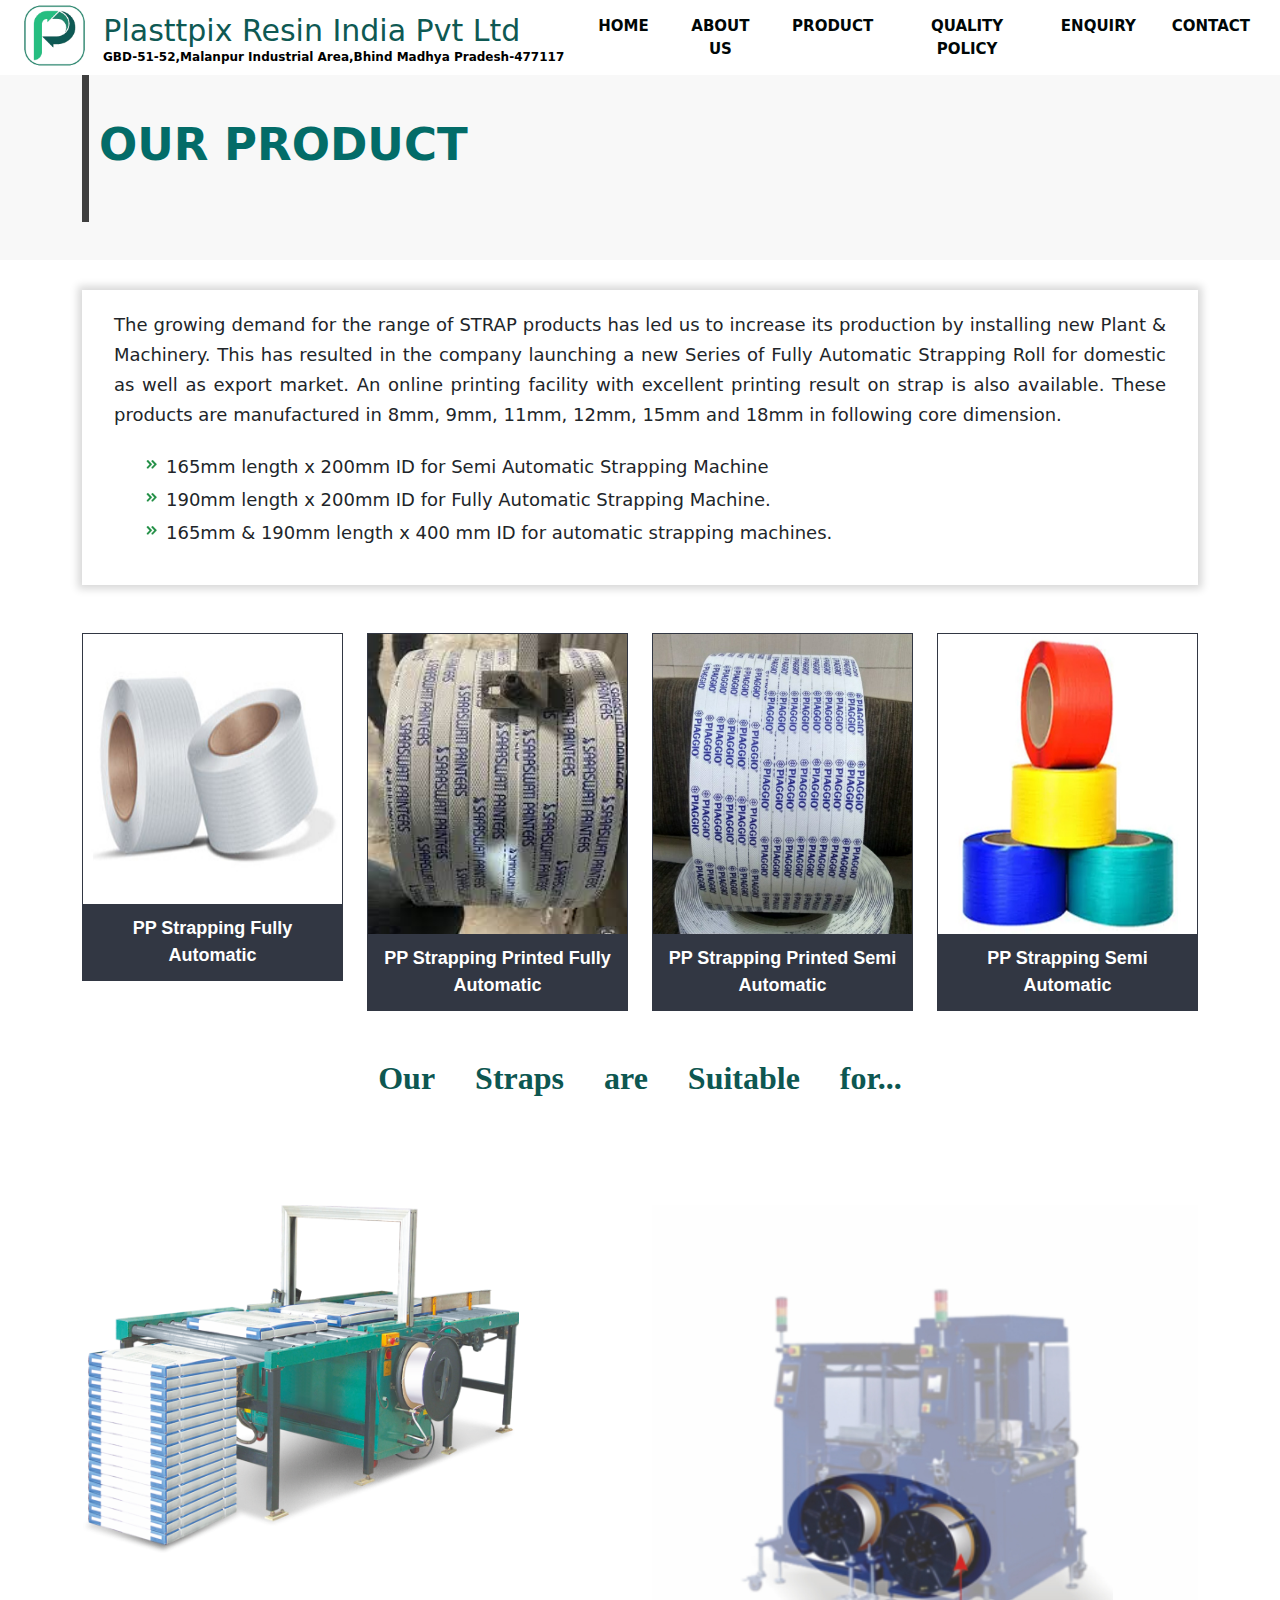
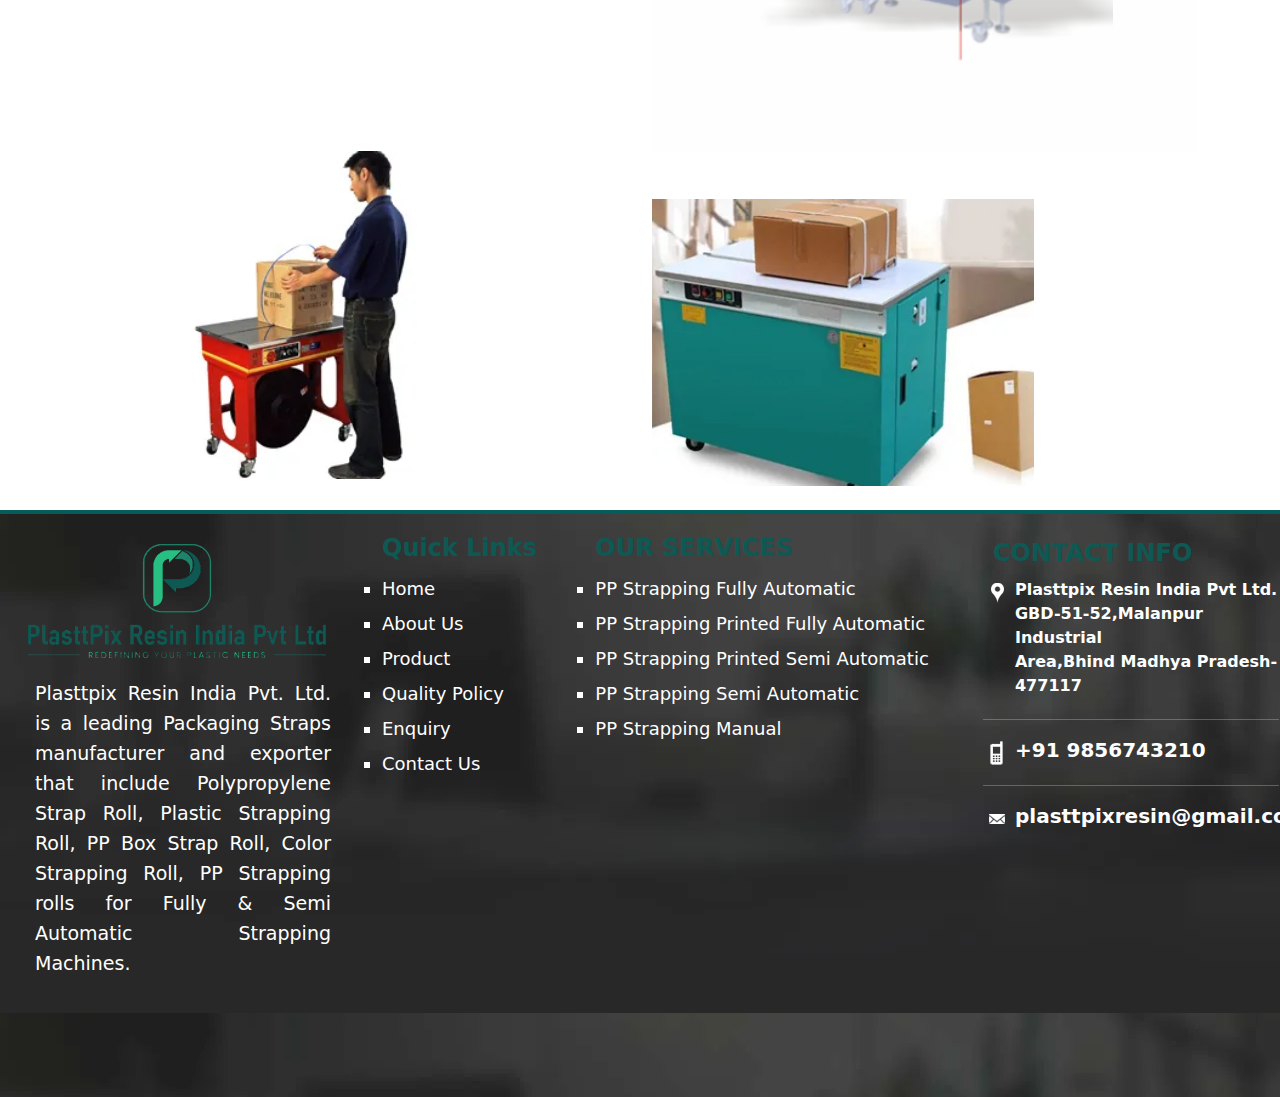
<file: product.html>
<!DOCTYPE html>
<html lang="en">

<head>
    <meta charset="UTF-8">
    <meta name="viewport" content="width=device-width, initial-scale=1.0">
    <title>Plasttpix Resin India Pvt Ltd</title>
    <!-- Bootstrap Link -->
    <link href="https://cdn.jsdelivr.net/npm/bootstrap@5.3.3/dist/css/bootstrap.min.css" rel="stylesheet"
        integrity="sha384-QWTKZyjpPEjISv5WaRU9OFeRpok6YctnYmDr5pNlyT2bRjXh0JMhjY6hW+ALEwIH" crossorigin="anonymous">

    <!-- CSS Link -->
    <link rel="stylesheet" href="CSS Folder/Plasttpix.css">

    <!-- Icon Link -->
    <link rel="icon" href="Image/plasttix.png">

    <!-- Font Awesome Link -->
    <link rel="stylesheet" href="https://cdnjs.cloudflare.com/ajax/libs/font-awesome/6.5.2/css/all.min.css">
    <!-- Java Script Link -->
    <script src="https://cdn.jsdelivr.net/npm/bootstrap@5.3.3/dist/js/bootstrap.bundle.min.js"
        integrity="sha384-YvpcrYf0tY3lHB60NNkmXc5s9fDVZLESaAA55NDzOxhy9GkcIdslK1eN7N6jIeHz"
        crossorigin="anonymous"></script>
</head>

<body>
    <nav class="navbar navbar-expand-md fixed-top">
        <div class="container-fluid">
            <a href="" class="navbar-brand">
                <img src="Image/plasttix.png" alt="" class="weblogo">
                <img src="Image/plasttix.png" alt="" class="moblogo">
                <span class="sp">Plasttpix Resin India Pvt Ltd</span>
                <span class="mob">Plasttpix Resin India Pvt Ltd</span>
                <p class="p">GBD-51-52,Malanpur Industrial Area,Bhind Madhya Pradesh-477117</p>

            </a>
            <!-- mobile view -->
            <button class="navbar-toggler" style="margin-bottom: 50px;" data-bs-target="#pl"
                data-bs-toggle="collapse">
                <span class="navbar-toggler-icon">

                </span>
            </button>
            <!-- menu div Start -->
            <div class="navbar-collapse collapse" id="pl">
                <ul class="navbar-nav text-center ms-auto">
                    <li><a href="Index.html" class="nav-link">HOME</a></li>
                    <li><a href="about.html" class="nav-link">ABOUT US</a></li>
                    <li><a href="product.html" class="nav-link">PRODUCT
                        <div class="dropdown">
                            <ul>
                                <li><a href="pp-straping-fully-automatic.html">PP Fully Automatic</a></li>
                                <li><a href="pp-straping-printed-fully-automatic.html">PP-Printed-Fully-Automatic</a></li>
                                <li><a href="pp-straping-printed-semi-automatic.html">PP-Printed-Semi-Automatic</a></li>
                                <li><a href="pp-straping-semi-automatic.html">PP-Semi-Automatic </a></li>
                            </ul>
                        </div>
                    </a></li>
                    <li><a href="quality.html" class="nav-link">QUALITY POLICY</a></li>
                    <li><a href="Enquiry.html" class="nav-link">ENQUIRY</a></li>
                    <li><a href="contact.html" class="nav-link">CONTACT</a></li>

                </ul>
            </div> <!-- Navbar-collapse End -->

        </div> <!-- container-fluid end -->
    </nav> <!-- Navbar end -->

    <div class="page mt-5">
        <div class="container">
            <h1 class="heading">Our Product</h1>

        </div> <!-- container End -->
    </div> <!-- Page End -->

    <div class="container">
        <div class="row q1">
            <div class="col-md-12">
                <p style="text-align: justify; line-height: 30px; font-size: 18px;">The growing demand for the range of
                    STRAP products has led us to increase its
                    production by installing new Plant &amp; Machinery. This has resulted in the company launching a new
                    Series of Fully Automatic Strapping Roll for domestic as well as export market. An online printing
                    facility with excellent printing result on strap is also available. These products are
                    manufactured in 8mm, 9mm, 11mm, 12mm, 15mm and 18mm in following core dimension.</p>
                <div class="q2">
                    <ul>
                        <li>165mm length x 200mm ID for Semi Automatic Strapping Machine </li>
                        <li>190mm length x 200mm ID for Fully Automatic Strapping Machine. </li>
                        <li>165mm &amp; 190mm length x 400 mm ID for automatic strapping machines.</li>
                    </ul>
                </div>
            </div> <!-- col-md-12 End -->
        </div> <!-- Row End -->
    </div> <!-- container end -->

    <div class="container mt-5">
        <div class="row">
            <div class="col-sm-3">
                <div class="product">
                    <div class="product_img"> <img src="Image/fully-automatic-img2.jpg"
                            alt="PP Strapping Fully Automatic" style="width: 100%;" height="270px"> </div>
                    <div class="pro-button"><a href="pp-straping-fully-automatic.html"
                            style="text-decoration: none; color: #fff;">PP Strapping Fully Automatic</a></div>
                </div>
            </div>
            <div class="col-sm-3">
                <div class="product ">
                    <div class="product_img"> <img src="Image/printed fully.jpeg" alt="PP Strapping Fully Automatic"
                            style="width: 100%; height: 300px;"> </div>
                    <div class="pro-button"><a href="pp-straping-printed-fully-automatic.html"
                            style="text-decoration: none; color: #fff;">PP Strapping Printed Fully Automatic</a></div>
                </div>
            </div>
            <div class="col-sm-3">
                <div class="product">
                    <div class="product_img"> <img src="Image/printed.jpg" alt="PP Strapping Fully Automatic"
                            style="width: 100%; height: 300px;"> </div>
                    <div class="pro-button"><a href="pp-straping-printed-semi-automatic.html"
                            style="text-decoration: none; color: #fff;">PP Strapping Printed Semi Automatic</a></div>
                </div>
            </div>
            <div class="col-sm-3">
                <div class="product">
                    <div class="product_img"> <img src="Image/semi.webp" alt="PP Strapping Fully Automatic"
                            style="width: 100%; height: 300px;"> </div>
                    <div class="pro-button"><a href="pp-straping-semi-automatic.html"
                            style="text-decoration: none; color: #fff;">PP Strapping Semi Automatic</a></div>

                </div>
            </div>

        </div> <!-- row End -->
    </div> <!-- container end -->

    <div class="container mt-5">
        <h2 class="our">Our Straps are Suitable for...</h2>

        <div class="row">
            <div class="col-md-6" style="margin-top: 100px;">
                <img src="Image/product machine.png" alt="machine" style="width: 80%;">
            </div>
            <div class="col-md-6" style="margin-top: 100px;">
                <img src="Image/Product machine-2.jpg" alt="machine" style="width: 100%;">
            </div>
        </div>
            <div class="row">
            <div class="col-md-6" >
                <img src="Image/quality machine-3.webp" alt="machine" style="width: 80%;">
            </div>
            <div class="col-md-6 mt-5">
                <img src="Image/qyality machine 3.webp" alt="machine" style="width: 70%;">
            </div>
        </div>
        
    </div>

    <footer>
        <div class="foot-01 mt-4">
            <div class="container-fluid">
                <div class="row" style="padding-bottom: 15px;">
                    <div class="col-lg-3">
                        <img src="Image/Resin 2.png" alt="" width="330" height="330" style="margin-top: -88px;">
                        <p class="para">Plasttpix Resin India Pvt. Ltd. is a leading Packaging Straps manufacturer
                            and exporter that include Polypropylene Strap Roll, Plastic Strapping Roll, PP Box Strap
                            Roll, Color Strapping Roll, PP Strapping rolls for Fully &amp; Semi Automatic Strapping
                            Machines.</p>
                    </div> <!-- col lg-3 End -->
                    <div class="col-md-2 service-1">
                        <h4 style="color: #0e5953; font-weight: 700;">Quick Links</h4>
                        <ul>
                            <li><a href="Index.html">Home</a></li>
                            <li><a href="about.html">About Us</a></li>
                            <li><a href="product.html">Product</a></li>
                            <li><a href="quality.html">Quality Policy</a></li>
                            <li><a href="Enquiry.html">Enquiry</a></li>
                            <li><a href="contact.html">Contact Us</a></li>

                        </ul>

                    </div> <!-- col-sm-2 end -->
                    <div class=" col-md-4 service-1">
                        <h4 style="color: #0e5953; font-weight: 700;">OUR SERVICES</h4>
                        <ul>
                            <li><a href="fully-automatic-pp-strap-roll.html">PP Strapping Fully Automatic</a></li>
                            <li><a href="pp-strapping-printed-fully-automatic.html">PP Strapping Printed Fully
                                    Automatic</a></li>
                            <li><a href="pp-strapping-printed-semi-automatic.html">PP Strapping Printed Semi
                                    Automatic</a></li>
                            <li><a href="pp-strapping-semi-automatic.html">PP Strapping Semi Automatic</a></li>
                            <li><a href="pp-strapping-manual.html">PP Strapping Manual</a></li>

                        </ul>
                    </div> <!-- col-sm-4 -->
                    <div class="col-md-3 service-2">
                        <h4>CONTACT INFO </h4>
                        <ul>
                            <li style="background-image: url(Image/address-icon-1.webp); background-repeat: no-repeat;">
                                <strong style="font-weight: 700;">Plasttpix Resin India Pvt Ltd.
                                    <br>GBD-51-52,Malanpur Industrial <br>Area,Bhind Madhya Pradesh-477117
                                </strong>
                            </li>
                            <hr>
                            <li style="background-image: url(Image/mob\ icon.webp); background-repeat: no-repeat;"><a
                                    href="">+91 9856743210</a></li>
                            <hr>
                            <li style="background-image: url(Image/email-icon-1.webp); background-repeat: no-repeat;"><a
                                    href="">plasttpixresin@gmail.com</a></li>

                        </ul>
                    </div>
                </div>


            </div><!-- container End -->
        </div> <!-- footer-01 End -->
    </footer> <!-- footer End -->

</body>

</html>
</file>
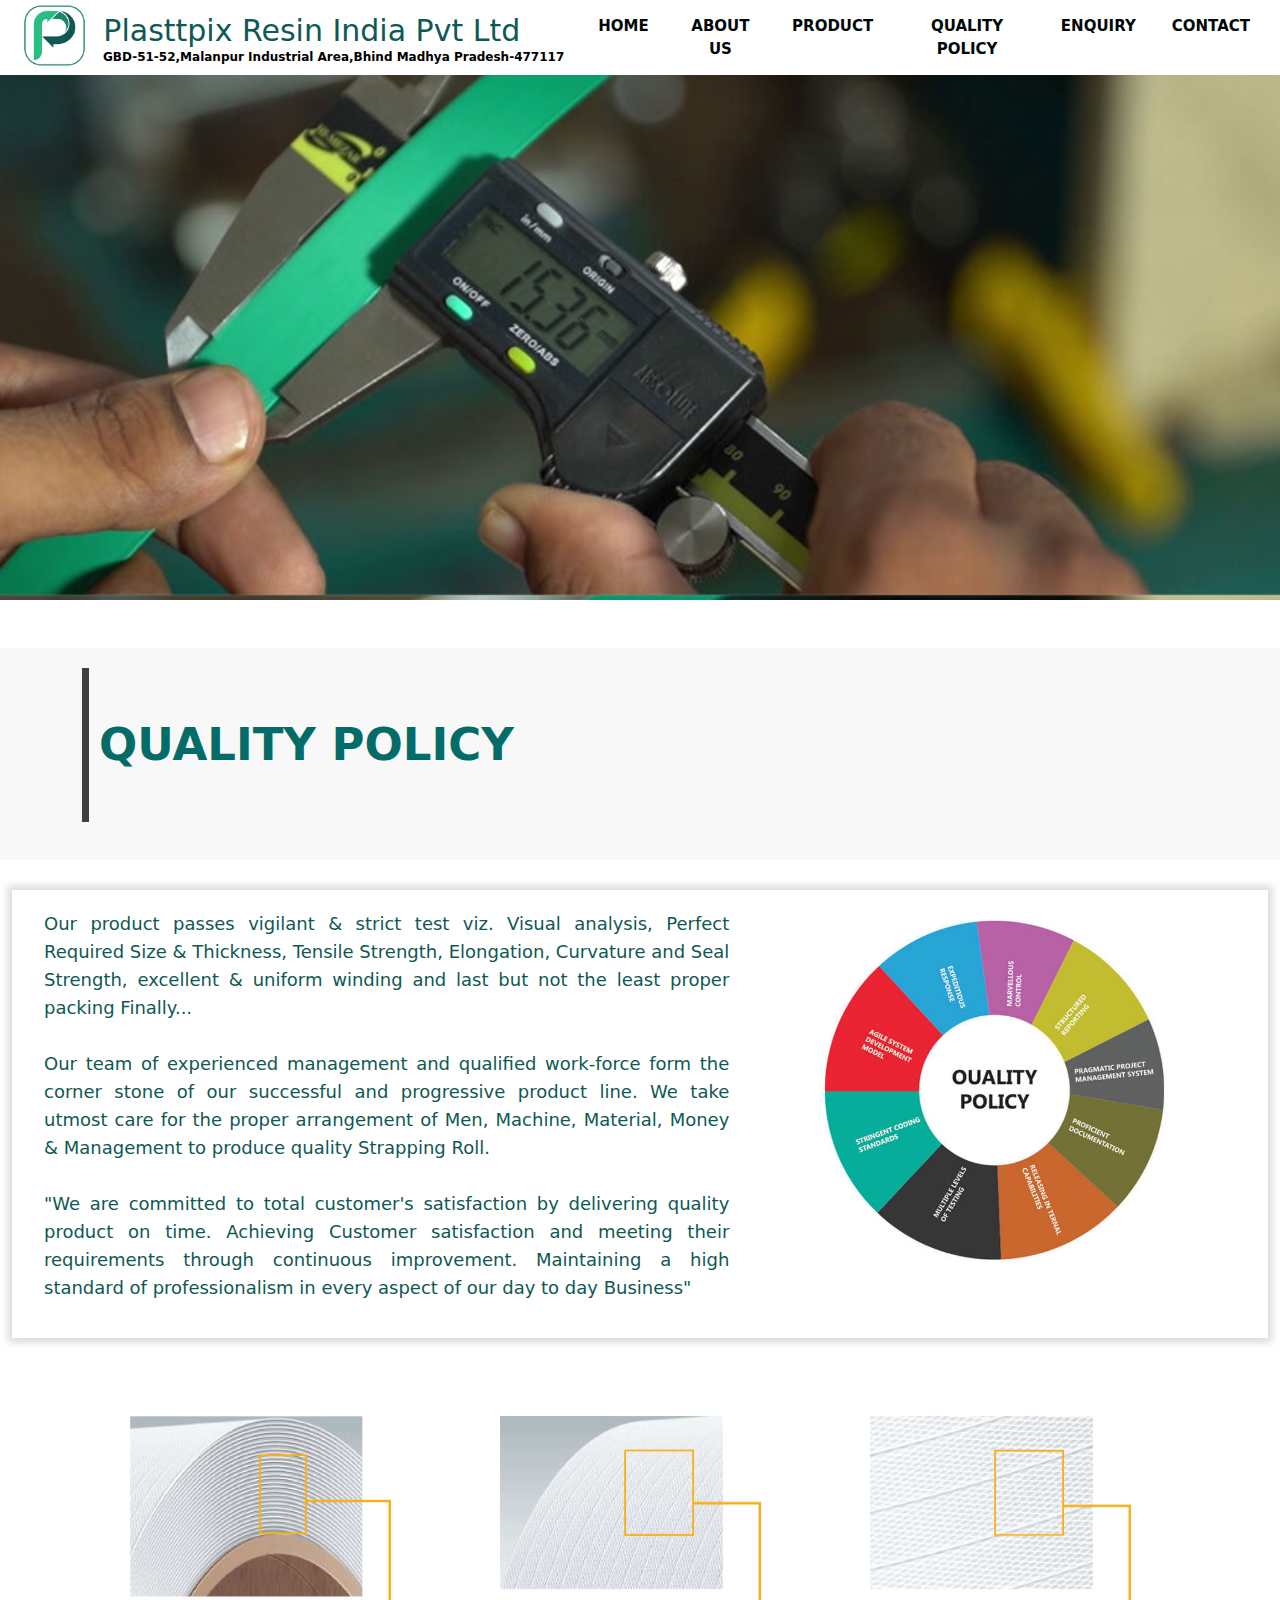
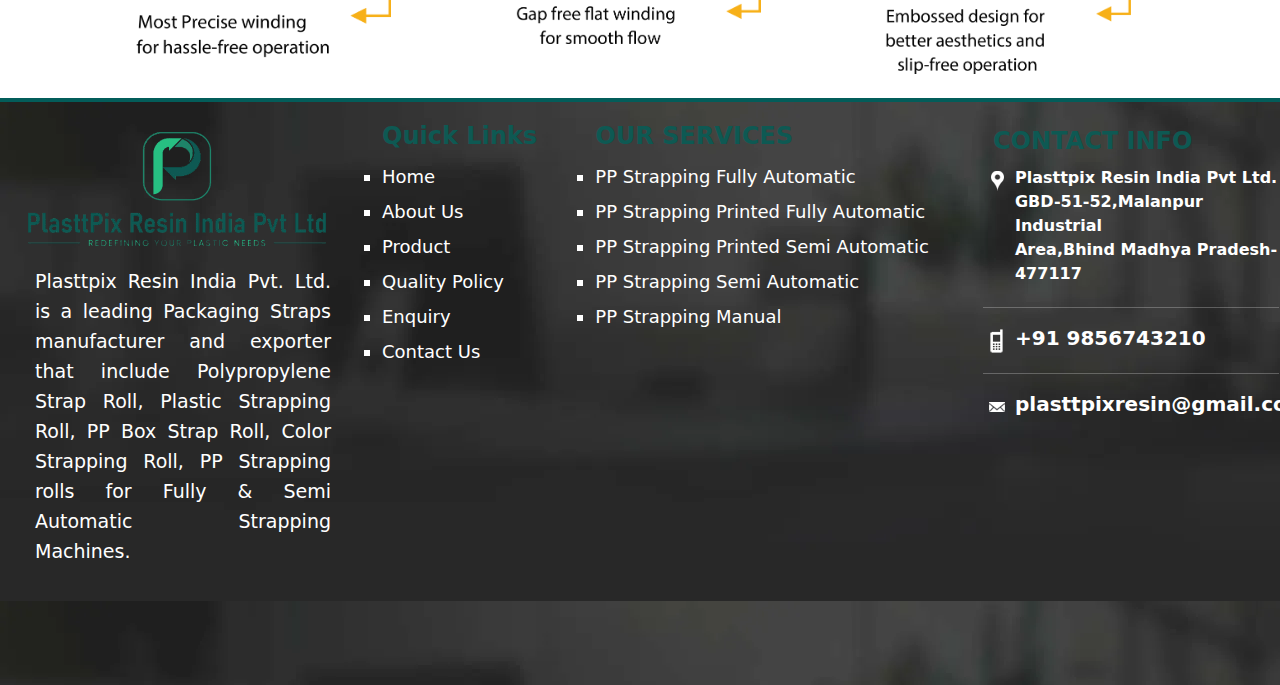
<file: quality.html>
<!DOCTYPE html>
<html lang="en">

<head>
    <meta charset="UTF-8">
    <meta name="viewport" content="width=device-width, initial-scale=1.0">
    <title>Plasttpix Resin India Pvt Ltd</title>
    <link href="https://cdn.jsdelivr.net/npm/bootstrap@5.3.3/dist/css/bootstrap.min.css" rel="stylesheet"
        integrity="sha384-QWTKZyjpPEjISv5WaRU9OFeRpok6YctnYmDr5pNlyT2bRjXh0JMhjY6hW+ALEwIH" crossorigin="anonymous">

    <!-- CSS Link -->
    <link rel="stylesheet" href="CSS Folder/Plasttpix.css">

    <!-- Icon Link -->
    <link rel="icon" href="Image/plasttix.png">

    <!-- Font Awesome Link -->
    <link rel="stylesheet" href="https://cdnjs.cloudflare.com/ajax/libs/font-awesome/6.5.2/css/all.min.css">
    <!-- Java Script Link -->
    <script src="https://cdn.jsdelivr.net/npm/bootstrap@5.3.3/dist/js/bootstrap.bundle.min.js"
        integrity="sha384-YvpcrYf0tY3lHB60NNkmXc5s9fDVZLESaAA55NDzOxhy9GkcIdslK1eN7N6jIeHz"
        crossorigin="anonymous"></script>

</head>

<body>
    <nav class="navbar navbar-expand-md fixed-top">
        <div class="container-fluid">
            <a href="" class="navbar-brand">
                <img src="Image/plasttix.png" alt="" class="weblogo">
                <img src="Image/plasttix.png" alt="" class="moblogo">
                <span class="sp">Plasttpix Resin India Pvt Ltd</span>
                <span class="mob">Plasttpix Resin India Pvt Ltd</span>
                <p class="p">GBD-51-52,Malanpur Industrial Area,Bhind Madhya Pradesh-477117</p>

            </a>
            <!-- mobile view -->
            <button class="navbar-toggler" style="margin-bottom: 50px;" data-bs-target="#pl"
                data-bs-toggle="collapse">
                <span class="navbar-toggler-icon">

                </span>
            </button>
            <!-- menu div Start -->
            <div class="navbar-collapse collapse" id="pl">
                <ul class="navbar-nav text-center ms-auto">
                    <li><a href="Index.html" class="nav-link">HOME</a></li>
                    <li><a href="about.html" class="nav-link">ABOUT US</a></li>
                    <li><a href="product.html" class="nav-link">PRODUCT
                        <div class="dropdown">
                            <ul>
                                <li><a href="pp-straping-fully-automatic.html">PP Fully Automatic</a></li>
                                <li><a href="pp-straping-printed-fully-automatic.html">PP-Printed-Fully-Automatic</a></li>
                                <li><a href="pp-straping-printed-semi-automatic.html">PP-Printed-Semi-Automatic</a></li>
                                <li><a href="pp-straping-semi-automatic.html">PP-Semi-Automatic </a></li>
                            </ul>
                        </div>
                    </a></li>
                    <li><a href="quality.html" class="nav-link">QUALITY POLICY</a></li>
                    <li><a href="Enquiry.html" class="nav-link">ENQUIRY</a></li>
                    <li><a href="contact.html" class="nav-link">CONTACT</a></li>

                </ul>
            </div> <!-- Navbar-collapse End -->

        </div> <!-- container-fluid end -->
    </nav> <!-- Navbar end -->
    <div class="container-fluid quality">

    </div> <!-- Container Fluid End -->

    <div class="page mt-5">
        <div class="container">
            <h1 class="heading">Quality Policy</h1>

        </div> <!-- container End -->
    </div> <!-- Page End -->

    <div class="container-fluid">
        <div class="row q1">
            <div class="col-md-7">
                <p class="policy">Our product passes vigilant & strict test viz. Visual analysis, Perfect
                    Required Size & Thickness, Tensile Strength, Elongation, Curvature and Seal Strength, excellent &
                    uniform winding and last but not the least proper packing Finally... <br><br>
                    Our team of experienced management and qualified work-force form the corner stone of our successful
                    and progressive product line. We take utmost care for the proper arrangement of Men, Machine,
                    Material, Money & Management to produce quality Strapping Roll. <br><br>
                    "We are committed to total customer's satisfaction by delivering quality product on time. Achieving
                    Customer satisfaction and meeting their requirements through continuous improvement. Maintaining a
                    high standard of professionalism in every aspect of our day to day Business"
                </p>
            </div> <!-- Col-md-7 end -->
            <div class="col-md-5">
                <img src="Image/quality policy img.jpg" alt="Quality policy" style="width: 100%;">
            </div>
        </div> <!-- row End -->
    </div> <!-- container-fluid End -->

    <div class="container">
        <div class="row">
            <div class="col-md-3 mt-5 ms-5">
                <img src="Image/quality-01 img.png" alt="" style="width: 100%;">
            </div>
            <div class="col-md-3 mt-5" style="margin-left: 85px;">
                <img src="Image/quality-02 img.png" alt="" style="width: 100%;">
            </div>
            <div class="col-md-3 mt-5" style="margin-left: 85px;">
                <img src="Image/quality-03 img.png" alt="" style="width: 100%;">
            </div>
        </div> <!-- row end -->
    </div> <!-- container end -->
    <footer>
        <div class="foot-01 mt-4">
            <div class="container-fluid">
                <div class="row" style="padding-bottom: 15px;">
                    <div class="col-lg-3">
                        <img src="Image/Resin 2.png" alt="" width="330" height="330" style="margin-top: -88px;">
                        <p class="para">Plasttpix Resin India Pvt. Ltd. is a leading Packaging Straps manufacturer
                            and exporter that include Polypropylene Strap Roll, Plastic Strapping Roll, PP Box Strap
                            Roll, Color Strapping Roll, PP Strapping rolls for Fully &amp; Semi Automatic Strapping
                            Machines.</p>
                    </div> <!-- col lg-3 End -->
                    <div class="col-md-2 service-1">
                        <h4 style="color: #0e5953; font-weight: 700;">Quick Links</h4>
                        <ul>
                            <li><a href="Index.html">Home</a></li>
                            <li><a href="about.html">About Us</a></li>
                            <li><a href="product.html">Product</a></li>
                            <li><a href="quality.html">Quality Policy</a></li>
                            <li><a href="Enquiry.html">Enquiry</a></li>
                            <li><a href="contact.html">Contact Us</a></li>

                        </ul>

                    </div> <!-- col-sm-2 end -->
                    <div class=" col-md-4 service-1">
                        <h4 style="color: #0e5953; font-weight: 700;">OUR SERVICES</h4>
                        <ul>
                            <li><a href="fully-automatic-pp-strap-roll.html">PP Strapping Fully Automatic</a></li>
                            <li><a href="pp-strapping-printed-fully-automatic.html">PP Strapping Printed Fully
                                    Automatic</a></li>
                            <li><a href="pp-strapping-printed-semi-automatic.html">PP Strapping Printed Semi
                                    Automatic</a></li>
                            <li><a href="pp-strapping-semi-automatic.html">PP Strapping Semi Automatic</a></li>
                            <li><a href="pp-strapping-manual.html">PP Strapping Manual</a></li>

                        </ul>
                    </div> <!-- col-sm-4 -->
                    <div class="col-md-3 service-2">
                        <h4>CONTACT INFO </h4>
                        <ul>
                            <li style="background-image: url(Image/address-icon-1.webp); background-repeat: no-repeat;">
                                <strong style="font-weight: 700;">Plasttpix Resin India Pvt Ltd.
                                    <br>GBD-51-52,Malanpur Industrial <br>Area,Bhind Madhya Pradesh-477117
                                </strong>
                            </li>
                            <hr>
                            <li style="background-image: url(Image/mob\ icon.webp); background-repeat: no-repeat;"><a
                                    href="">+91 9856743210</a></li>
                            <hr>
                            <li style="background-image: url(Image/email-icon-1.webp); background-repeat: no-repeat;"><a
                                    href="">plasttpixresin@gmail.com</a></li>

                        </ul>
                    </div>
                </div>


            </div><!-- container End -->
        </div> <!-- footer-01 End -->
    </footer> <!-- footer End -->

</body>

</html>
</file>
<file: CSS Folder/Plasttpix.css>
/* nav css */
.weblogo {
    width: 85px;

}

.moblogo {
    display: none;
    width: 75px;
}

.mob {
    display: none;
}

.navbar {
    background: white!important;
    height: 75px;
}

.navbar-nav li {
    padding: 0 10px;

}

.navbar-nav li a {
    color: #000707 !important;
    font-weight: 600;
    font-size: 15px;
   
}
.navbar-nav li a:hover{
    background-color: #21aba6;
    

}
.dropdown {display: none;}


ul li:hover .dropdown{
    display: block;
    position: absolute;
    margin-left: -5px;
    margin-top: -20px;

}
.dropdown ul{
    margin: 0;
    padding: 0;
}
.dropdown ul li{
    display: block;
    background-color: white!important;
    text-align: left;
    
    
    
}
.dropdown ul li a{
    text-decoration: none;
    
}

.sp {
    font-size: 30px;
    color: #0e5953;
    font-weight: 500;
   text-decoration: none;


}

.p {
    font-size: 12px;
    font-weight: 700;
    margin-left: 91px;
    margin-top: -30px;
    color: black;



}

.plastt {

    background-image: url(../Image/Strapping+Material.jpeg);
    width: 100%;
    height: 600px;
    background-position: 50% -5px;
    background-size: cover;
    display: block
}



.well-text {
    padding-bottom: 50px;
    text-align: center;
}

.well-text b {
    color: #0e5953;
    font-size: 35px;
    font-family: 'prague';
    font-weight: bold;
}

.well-text h1 {
    font-size: 45px;
    color: #0e5953;
    text-align: center;
    font-weight: 700;
    text-transform: uppercase;
    margin: 0;
    padding-bottom: 5px;
}

.Text p {
    text-align: justify;
    margin: 0;
    line-height: 30px;
    padding-top: 10px;
    color: #375D6D;
    font-size: 18px;
    letter-spacing: 0.5px;
    font-family: 'prague';

}


.box-po {
    position: relative;
    margin-top: 30px;
    text-align: center;

}

.box-01 {
    background-color: #fff;
    text-align: left;
    border: 2px dotted #ccc;

}

.box-01 img {
    background-color: #0e5953;
    border-radius: 48px;
    width: 72px;
    height: 72px;
    margin-top: 26px;
    margin-bottom: 10px;

}

.box-01 h3 {
    font-size: 15px;
    color: black;
    font-weight: 600;
    text-align: left;
    margin-top: -85px;
    margin-right: 27px;
    margin-left: 71px;


}

.box-01 p {
    text-align: left;
    color: #333;
    font-size: 17px;
    line-height: 20px;
    margin-left: 82px;

}

.product {
    font-size: 50px;
    text-align: center;
    font-weight: 700;
    font-family: 'prague';
    color: #0e5954;
}

.text {

    text-align: left;
    font-size: 55px;
    font-weight: 700;
    font-family: sans-serif;
    color: #0e5954;
}

.package-01 {
    margin-top: 5px;

}

.package-01 ul li {
    background-image: url(../Image/arrow-icon.webp);
    background-repeat: no-repeat;
    background-position: 0 6px;
    padding-left: 20px;
    padding-bottom: 8px;
    list-style: none;
    text-align: justify;
    line-height: 30px;
    color: #262121;
    font-size: 18px;
    font-family: Roboto, sans-serif !important;

}

.back {
    background-image: url(../Image/why_choose_us\ bg.jpg);
    width: 100%;
    height: 100%;
}

.free {
    padding: 31px 0 50px 0;
    background-image: url(../Image/free-quate-bg.webp);
    background-repeat: no-repeat;
    margin-top: 30px;
    height: 350px;
    width: 100%;
}

.free h2 {
    font-size: 32px;
    color: #fff;
    text-align: center;
    letter-spacing: 1px;
    margin-top: 50px;

}

.free p {
    font-size: 18px;
    color: #fff;
    line-height: 32px;
    padding-top: 10px;
    text-align: center;
}

.read-mora1 {
    color: #fff;
    border: 2px solid #fff;
    font-size: 16px;
    font-weight: 400;
    padding: 8px 15px;
    text-decoration: none;
}

/* footer CSS */
.foot-01 {
    padding: 10px 0 0 0;
    color: #fff;
    font-weight: lighter;
    clear: both;
    border-top: 4px solid #035d5a;
    background-image: url(../Image/footer-bg\ for\ plasttpix.webp);
    width: 100%;
    height: 100%;

}

.para {
    position: relative;
    top: -88px;
    font-size: 19px;
    font-weight: 500;
    text-align: justify;
    word-spacing: 2px;
    line-height: 30px;
    left: 23px;

}



.service-1 {
    line-height: 35px;
    padding-top: 10px;
    color: #fff;
    font-size: 18px;
    font-weight: 500;
    position: relative;
    left: 50px;

}



.service-1 ul {
    padding: 0;
    margin: 0;
}

.service-1 li {

    list-style-type: square;
}

.service-1 a {
    text-decoration: none;
    color: #fff;


}



.service-2 {
    line-height: 24px;
    padding-top: 15px;
    position: relative;
    right: -11px;
}



.service-2 h4 {
    font-size: 24px;
    padding-left: 10px;
    color: #0e5953;
    font-weight: 700;
}

.service-2 ul {
    padding: 0;
    margin: 0;
}

.service-2 ul li {
    background-position: 2px 5px;
    padding-left: 32px;
    list-style: none;
    padding-top: 2px;
    padding-bottom: 5px;

}

.service-2 ul li a {
    text-decoration: none;
    color: #fff;
    font-size: 20px;
    font-weight: 600;
}

/* about CSS Start */
.v {
    margin: 0;
    padding: 0;
    box-sizing: border-box;
    width: 100%;
    height: 100%;
}

.page {
    background-color: #f8f8f8;
    padding: 20px 0 30px;
    text-align: center;
    background-attachment: fixed;
    margin: 30px 0;

}

.heading {
    font-size: 45px;
    color: #036c68;
    font-weight: 700;
    text-align: left;
    text-transform: uppercase;
    border-left: 7px solid #3f3f3f;
    padding: 50px 10px;
}

.Well {
    text-align: center
}

.quotes {
    background-image: url(../Image/quote-01.webp);
    background-repeat: no-repeat;
    background-position: left -5px;


}

.quote {
    margin: 15px 44px;

}

.quote-2 {
    background-image: url(../Image/quote-02.webp);
    background-repeat: no-repeat;
    background-position: right 192px;
    padding-bottom: 10px;
}

.pa {
    font-size: 17px;
    text-align: justify;
    font-weight: 400;
    font-family: sans-serif
}

.Image {
    border: 1px solid #ccc;
    padding: 2px;
    margin-top: 20px;
}

.ab {
    width: 100%;
    height: 100%;
}

.area {
    padding-bottom: 75px;
}

.itn-img {
    border-left: 15px solid #0e5953;
}

.about-img {
    width: 480px;
}

.sub-title {
    margin-bottom: 15px;
    font-size: 50px;
    color: #0B1E33;
    line-height: 1.3;
    font-family: fantasy;
    position: relative;
    left: 55px;
    top: 71px;
    letter-spacing: 2px;
}

.us {
    padding: 0 0 0 30px;
    border-width: 0 0 0 4px;
    border-style: solid;
    margin-top: 92px;
    border-color: #0E9340;
    margin-left: 60px;
    font-size: 17px;
}

.Core-value {
    padding-bottom: 70px;
}

.Value {
    font-size: 45px;
    font-family: fantasy;
    letter-spacing: 2px;
    color: #262121;
}

.list {
    list-style: none;

}

.list li {
    background: url(../Image/arrow.png) left 10px no-repeat;
    padding-left: 20px;
    line-height: 29px;
    font-size: 17px;

}

.lead {
    border-width: 0 0 0 20px;
    border-style: solid;
    border-color: #0E9340;
    margin-top: -20px;

}

.money {
    border: 2px solid #ededed;
    padding: 68px;
}

.money h2 {
    font-size: 30px;
    font-family: fantasy;
    color: #424849;
}

.money ul li {
    background: url(../Image/arrow.png) left 10px no-repeat;
    list-style: none;
    padding-left: 20px;
    line-height: 31px;
    text-align: justify;

}

.advan {
    max-width: 100%;
    height: auto;
}

/* Product CSS */
.q1 {
    padding: 20px;
    box-shadow: 0 0 8px 4px #d8d8d8;
    margin: 0;
    margin-bottom: 30px;
}

.q2 {
    margin-top: 20px;
}

.q2 ul li {
    background: url(../Image/arrow.png) left 10px no-repeat;
    list-style: none;
    padding-left: 20px;
    line-height: 33px;
    font-size: 18px;

}

.pro {
    padding-bottom: 50px;
    text-align: center;
}

.product {
    padding: 0;
    border: 1px solid #323743;
    background-color: #fff;
}

.product img {
    overflow: hidden;

}

.pro-button {
    padding: 11px 6px;
    color: #fff;
    display: block;
    text-align: center;
    font-size: 18px;
    font-weight: 600;
    background-color: #323743;
    font-family: sans-serif;
}

.head {
    font-size: 25px;
    text-align: left;
    font-weight: 400;
    margin-bottom: 20px;
}

.fully {
    border: 1px solid #ccc;
    padding: 2px;
    margin-top: 20px;
}

.table-page {
    min-height: .01%;
    overflow-x: auto;
}

.table-01-inner-row td {
    color: #fff;
    background-color: #333 !important;
    border: 2px solid #ccc;
    padding: 6px;
    font-size: 15px;
    text-align: center;
}

.inner-row td {
    border: 2px solid #ccc;
    padding: 6px;
    font-size: 15px;
    text-align: center;
}

/* Product CSS End */
/* Quality CSS Start */
.quality {

    background-image: url(../Image/Quality\ Bg.jpg);
    width: 100%;
    height: 600px;
    background-position: 50% -5px;
    background-size: cover;
    display: block
}

.policy {
    font-size: 18px;
    font-weight: 400;
    line-height: 28px;
    color: #0e5953;
    text-align: justify;
}

.our {
    text-align: center;
    color: #0d5751;
    font-family: emoji;
    font-weight: 600;
}

/* Quality CSS End */

/* Enquiry CSS Start */

.form-group {
    border-left: 5px solid #0d5751;
    border-radius: 8px;
}

.form-control {
    display: block;
    width: 100%;
    height: 34px;
    padding: 6px 12px;
    font-size: 14px;
    line-height: 1.43;
    color: #555;
    background-color: #fff;
    border: 1px solid #ccc;
    border-radius: 4px;
    font-weight: 500;
}

.control {
    width: 100%;
    height: 34px;
    padding: 6px 12px;
    font-size: 14px;
    color: #555;
    background-color: #fff;
    border: 1px solid #ccc;
    border-radius: 4px;
    font-weight: 500;
}
.Submit-box{
    background-color: #00878c;
    border: 1px solid #00878c;
    padding: 10px 15px;
    color: #fff;
    border-radius: 8px;
    width: 130px;
    font-size: 20px;
}
/* Enquiry CSS End */

/* Contact CSS Start */
.contact-c1{
    border: 4px solid #ececec;
    border-radius: 4px;
    margin: 30px 0;
    box-shadow: 0 0 10px 2px #f3f3f3;
}
.add{
    background-position: 0 0;
    width: 70px;
    height: 70px;
    
}
.add, .email-contact, .phone-contact, .website{
    display: inline-block;
    background: url(../Image/social-image.webp);
    overflow: hidden;
    text-align: left;
}
.contact-c1 h5 {
    font-size: 25px;
    color: #035d5a;
    position: relative;
    left: 112px;
    top: -70px;
    font-weight: 500

}
.contact-c1 p{
    font-size: 18px;
    line-height: 28px;
    position: relative;
    top: -70px;
    left: 105px;
    font-weight: 600;

}
.phone-contact{
    background-position: 0 -70px;
    width: 70px;
    height: 70px;
}
.contact-c1 a {
    font-size: 18px;
    color: #333;
    text-decoration: none;

}
.email-contact{
    background-position: -70px 0;
    width: 70px;
    height: 70px;
}
.website{
    background-position: -70px -70px;
    width: 70px;
    height: 70px;
}
.c{
    position: relative;
    left: 380px;
    top: -390px
}
.company{
    background-color: #035d5a;
    height: 150px;
    width: 100%;
    position: relative;
    top: -268px;
    border: 8px solid #555;
    border-radius: 8px;
}
.company h3{
    word-spacing: 5px;
    text-align: center;
    color: white;
    letter-spacing: 1px;

}
.company h1{
    text-align: center;
    color: white;
    line-height: 80px;
    text-shadow: 2px 2px 5px;
}

@media(max-width:790px) {
    .moblogo {
        display: block;
        margin-top: -8px;
    }

    .weblogo {
        display: none;

    }

    .sp {
        display: none;
    }

    .p {
        display: none;
    }

    .mob {
        display: block;
        font-size: 22px;
        color: #0d5751;
        font-weight: 500;
        text-shadow: 2px 2px 10px;
        text-decoration: none;
        position: relative;
        left: 91px;
        bottom: 55px;

    }
    .navbar-nav li a {
        color: #000707 !important;
        font-weight: 800;
        font-size: 22px;
        display: block;

    }

    .us {

        margin-left: 15px;
        display: block;

    }

    .sub-title {
        position: relative;
        left: 10px;
        display: block;

    }
    .c{
        position: relative;
        left: 5px;
        top: -10px;
        display: block;
        width: 100%;
    }
    .company{
        background-color: #035d5a;
        height: 150px;
        width: 100%;
        position: relative;
        top: -80px;
        border: 8px solid #555;
        border-radius: 8px;
        display: block;
    }

}
</file>
